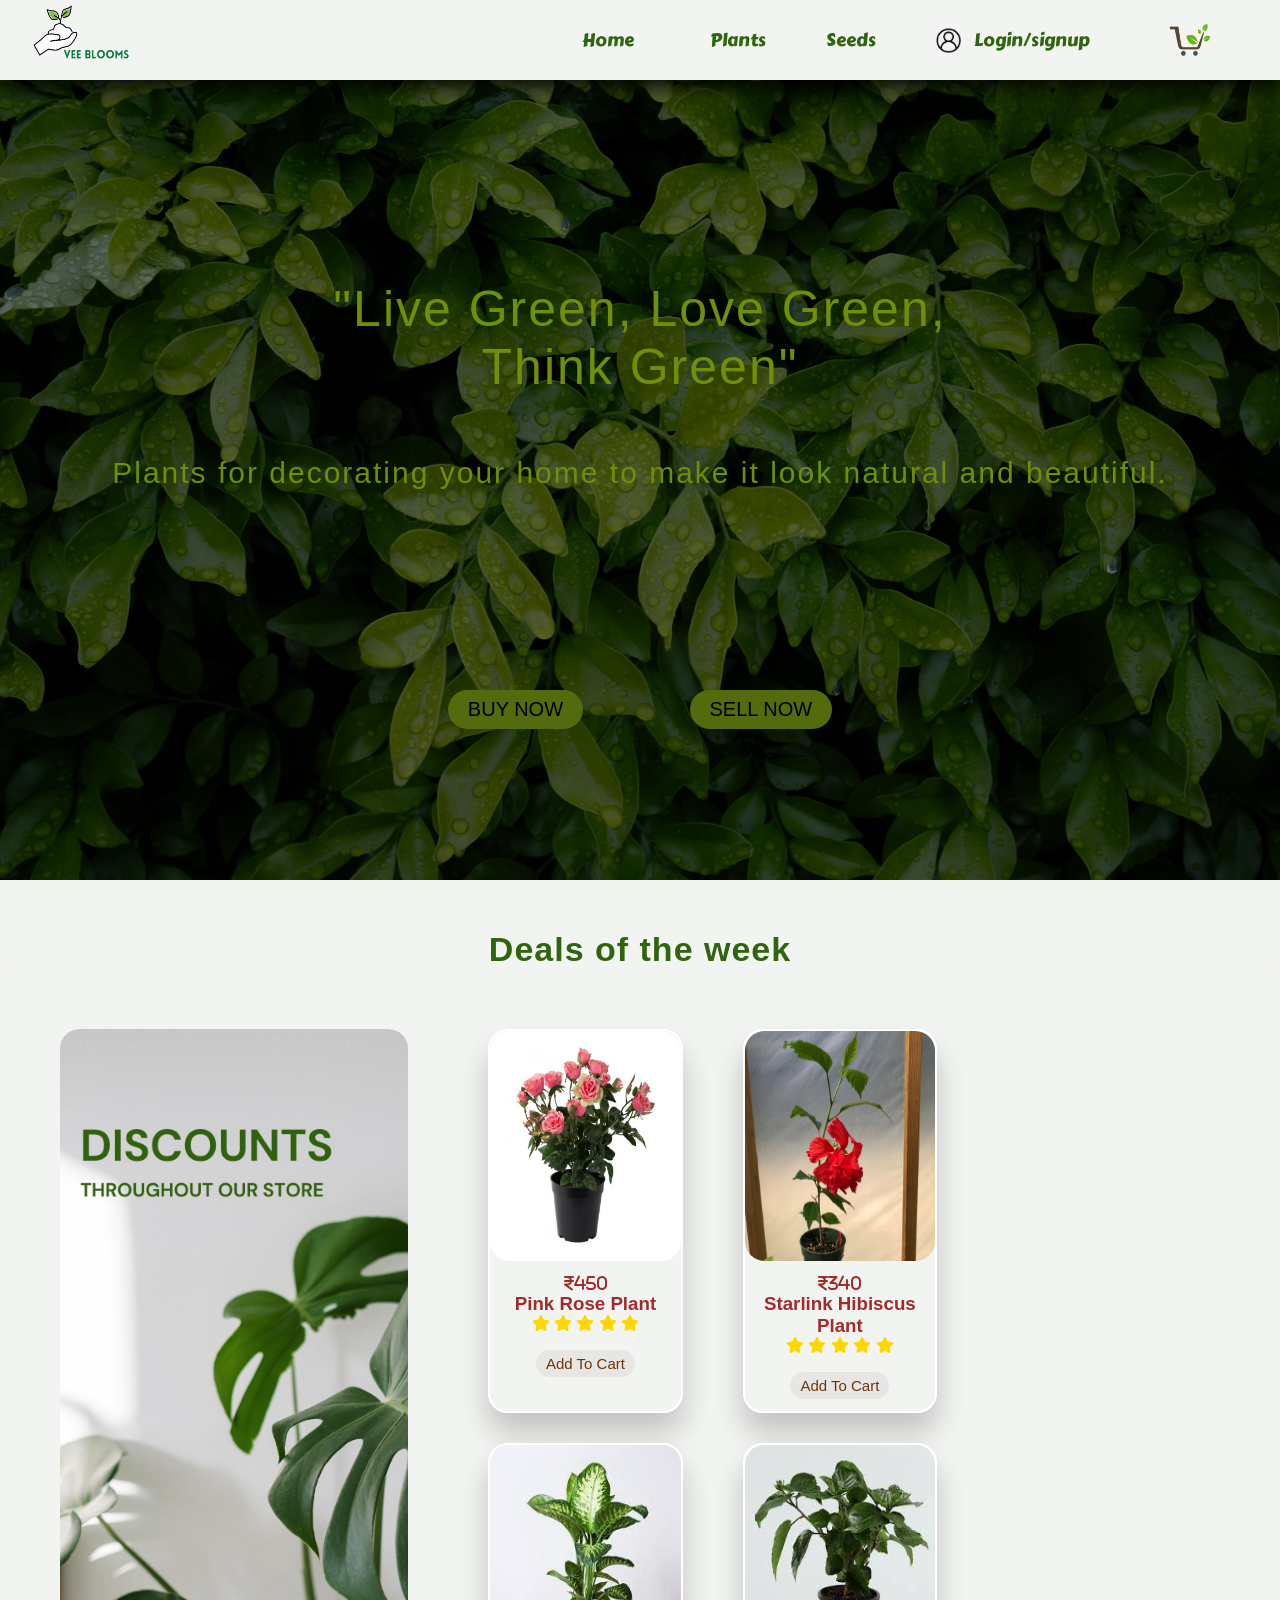
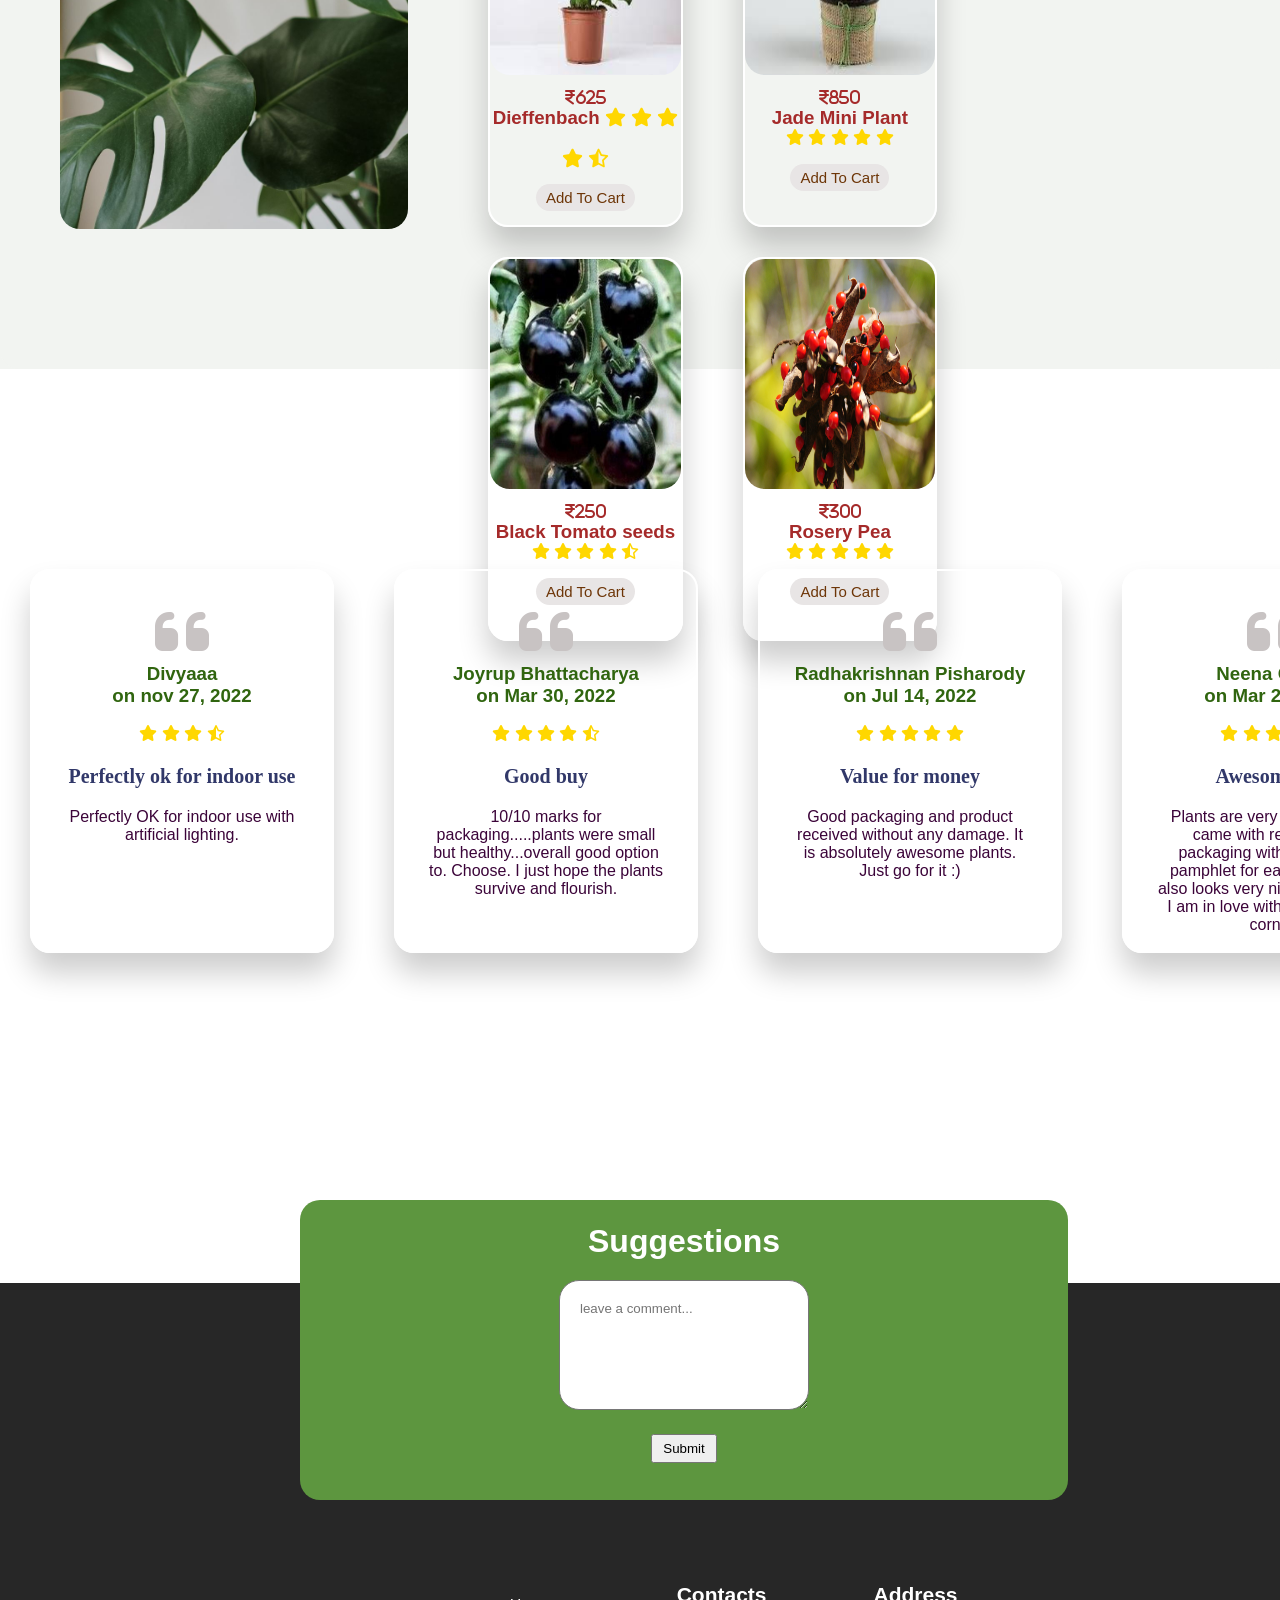
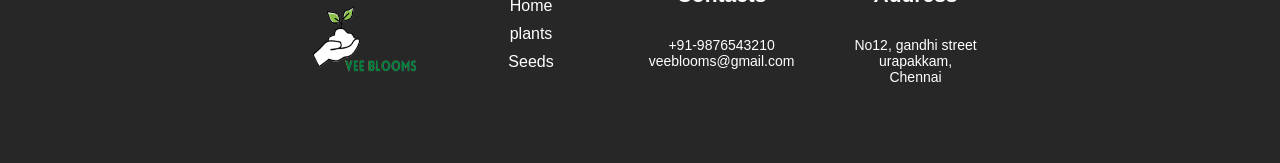
<file: index.html>
<!DOCTYPE html>
<html lang="en">

<head>
  <meta charset="UTF-8" />
  <meta http-equiv="X-UA-Compatible" content="IE=edge" />
  <meta name="viewport" content="width=device-width, initial-scale=1.0" />
  <title>docs</title>
  <link href="https://fonts.googleapis.com/css2?family=Carter+One&display=swap" rel="stylesheet" />
  <link rel="stylesheet" href="https://cdnjs.cloudflare.com/ajax/libs/font-awesome/6.2.1/css/all.min.css"
    integrity="sha512-MV7K8+y+gLIBoVD59lQIYicR65iaqukzvf/nwasF0nqhPay5w/9lJmVM2hMDcnK1OnMGCdVK+iQrJ7lzPJQd1w=="
    crossorigin="anonymous" referrerpolicy="no-referrer" />
  <link rel="stylesheet" href="assests/css/style.css" />
</head>

<body>
  <header>
    <div class="logo">
      <img src="./assests/images/Picsart_22-12-05_14-49-34-612.png" alt="LOGO" />
    </div>

    <div class="nav">
      <div class="dropdown">
        <a class="home" href="index.html">Home</a>
        <div class="dropdown-content">
          <a href="./pages/blog.html">Blog</a>
          <a href="#review">Review</a>
        </div>
      </div>
      <a href="./pages/plant.html">Plants</a>
      <a href="./pages/seeds.html">Seeds</a>
      <a href="./pages/login.html"><img id="log" src="./assests/images/Untitled_design-removebg-preview.png" alt=""
          LOGIN />Login/signup</a>
      <a href="./pages/cart.html"><img id="cart" src="./assests/images/cart logo.png" alt="cart" /></a>
    </div>
  </header>


  <!-- content1 starts -->

  <div class="content1">
    <p>
      "Live Green, Love Green,<br />
      Think Green"
    </p>
    <p>
      Plants for decorating your home to make it look natural and beautiful.
    </p>
    <a href="pages/cart.html"><button id="buynow">BUY NOW</button></a>
    <a href="pages/seller.html"><button id="buynow">SELL NOW</button></a>
  </div>
  <!-- content1 ends -->

  <div class="main2top">
    <h1>Deals of the week</h1>
    <div class="main2">
      <div class="left"></div>

      <div class="right">
        <div class="box1">
          <div class="imgtrend" alt="trend">
            <img src="./assests/images/pink_rose_plant.jpg" alt="rose" />
            <i id="rs" class="fa-solid fa-indian-rupee-sign">450</i>

            <h3 class="pinkrose">Pink Rose Plant</h3>
            <i  class="fa-sharp fa-solid fa-star"></i>
            <i  class="fa-sharp fa-solid fa-star"></i>
            <i  class="fa-sharp fa-solid fa-star"></i>
            <i  class="fa-sharp fa-solid fa-star"></i>
            <i  class="fa-sharp fa-solid fa-star"></i>
          </div>
          <a id="add" href="pages/plantcart.html">Add To Cart</a>
        </div>
        <div class="box1">
          <div class="imgtrend" alt="trend">
            <img src="./assests/images/hibiscuss.jpg" alt="hibiscus" />
            <i id="rs" class="fa-solid fa-indian-rupee-sign">340</i>
            <h3 class="Hib">Starlink Hibiscus Plant</h3>
            <i  class="fa-sharp fa-solid fa-star"></i>
            <i  class="fa-sharp fa-solid fa-star"></i>
            <i  class="fa-sharp fa-solid fa-star"></i>
            <i  class="fa-sharp fa-solid fa-star"></i>
            <i  class="fa-sharp fa-solid fa-star"></i>
          </div>
          <a id="add" href="add to cart">Add To Cart</a>
        </div>
        <div class="box1">
          <div class="imgtrend" alt="trend">
            <img src="./assests/images/dieff.jpg" alt="dieffenbranchia" />
            <i id="rs" class="fa-solid fa-indian-rupee-sign">625</i>
            <h3 class="dieff">Dieffenbach

            <i  class="fa-sharp fa-solid fa-star"></i>
            <i  class="fa-sharp fa-solid fa-star"></i>
            <i  class="fa-sharp fa-solid fa-star"></i>
            <i  class="fa-sharp fa-solid fa-star"></i>
            <i  class="fa-regular fa-star-half-stroke"></i>
          </div>
          <a id="add" href="add to cart">Add To Cart</a>
        </div>
        <div class="box1">
          <div class="imgtrend" alt="trend">
            <img src="./assests/images/jade plant.jpg" alt="jade" />
            <i id="rs" class="fa-solid fa-indian-rupee-sign" alt="rs">850</i>
            <h3 class="jade">Jade Mini Plant</h3>
            <i  class="fa-sharp fa-solid fa-star"></i>
            <i  class="fa-sharp fa-solid fa-star"></i>
            <i  class="fa-sharp fa-solid fa-star"></i>
            <i  class="fa-sharp fa-solid fa-star"></i>
            <i  class="fa-sharp fa-solid fa-star"></i>
          </div>
          <a id="add" href="add to cart">Add To Cart</a>
        </div>
        <div class="box1">
          <div class="imgtrend" alt="trend">
            <img src="./assests/images/blackcherry.jpg" alt="blackcherry" />
            <i id="rs" class="fa-solid fa-indian-rupee-sign">250</i>
            <h3 class="black">Black Tomato seeds</h3>
            <i  class="fa-sharp fa-solid fa-star"></i>
            <i  class="fa-sharp fa-solid fa-star"></i>
            <i  class="fa-sharp fa-solid fa-star"></i>
            <i  class="fa-sharp fa-solid fa-star"></i>
            <i  class="fa-regular fa-star-half-stroke"></i>
          </div>
          <a id="add" href="add to cart">Add To Cart</a>
        </div>
        <div class="box1">
          <div class="imgtrend" alt="trend">
            <img src="./assests/images//precatorious.jpg" alt="precatorious" />
            <i id="rs" class="fa-solid fa-indian-rupee-sign">300</i>
            <h3 class="pea">Rosery Pea</h3>
            <i  class="fa-sharp fa-solid fa-star"></i>
            <i  class="fa-sharp fa-solid fa-star"></i>
            <i  class="fa-sharp fa-solid fa-star"></i>
            <i  class="fa-sharp fa-solid fa-star"></i>
            <i  class="fa-sharp fa-solid fa-star"></i>
          </div>
          <a id="add" href="#">Add To Cart</a>
        </div>
      </div>
    </div>
  </div>

  <!-- review starts -->

  <div id="review">
    <div class="box1">
      <div class="imgtrend" alt="trend">
        <i id="fai" class="fa-solid fa-quote-left"></i>
        <h3 class="name">Divyaaa <br />on nov 27, 2022</h3>
        <br />
        <i  class="fa-sharp fa-solid fa-star"></i>
        <i  class="fa-sharp fa-solid fa-star"></i>
        <i  class="fa-sharp fa-solid fa-star"></i>
        <i  class="fa-regular fa-star-half-stroke"></i>
        <h5>Perfectly ok for indoor use</h5>

        <p>Perfectly OK for indoor use with artificial lighting.</p>
      </div>
    </div>

    <div class="box1">
      <div class="imgtrend" alt="trend">
        <i id="fai" class="fa-solid fa-quote-left"></i>
        <h3 class="name">Joyrup Bhattacharya <br />on Mar 30, 2022</h3>
        <br />
        <i  class="fa-sharp fa-solid fa-star"></i>
        <i  class="fa-sharp fa-solid fa-star"></i>
        <i  class="fa-sharp fa-solid fa-star"></i>
        <i  class="fa-sharp fa-solid fa-star"></i>
        <i  class="fa-regular fa-star-half-stroke"></i>
      </div>

      <h5>Good buy</h5>

      <p>
        10/10 marks for packaging.....plants were small but healthy...overall
        good option to. Choose. I just hope the plants survive and flourish.
      </p>
    </div>

    <div class="box1">
      <div class="imgtrend" alt="trend">
        <i id="fai" class="fa-solid fa-quote-left"></i>
        <h3 class="name">Radhakrishnan Pisharody <br />on Jul 14, 2022</h3>
        <br />
        <i  class="fa-sharp fa-solid fa-star"></i>
        <i  class="fa-sharp fa-solid fa-star"></i>
        <i  class="fa-sharp fa-solid fa-star"></i>
        <i  class="fa-sharp fa-solid fa-star"></i>
        <i  class="fa-sharp fa-solid fa-star"></i>
      </div>

      <h5>Value for money</h5>
      <p>
        Good packaging and product received without any damage. It is
        absolutely awesome plants. Just go for it :)
      </p>
    </div>

    <div class="box1">
      <div class="imgtrend" alt="trend">
        <i id="fai" class="fa-solid fa-quote-left"></i>
        <h3 class="name">
          Neena Gupta<br />
          on Mar 23, 2022
        </h3>
        <br />
        <i  class="fa-sharp fa-solid fa-star"></i>
        <i  class="fa-sharp fa-solid fa-star"></i>
        <i  class="fa-sharp fa-solid fa-star"></i>
        <i  class="fa-sharp fa-solid fa-star"></i>
        <i  class="fa-regular fa-star-half-stroke"></i>
      </div>

      <h5>Awesome buy</h5>

      <p>
        Plants are very healthy and it came with really sturdy packaging with
        instructions pamphlet for each plant. Pots also looks very nice and
        elegant. I am in love with my new plant corner.
      </p>
    </div>
  </div>


  <!-- footer starts -->


  <footer>
    <div class="foot1">
      <h1>Suggestions</h1>
      <textarea placeholder="leave a comment..."></textarea><br />
      <button>Submit</button>
    </div>
    <div class="foot2">
      <img id="footlogo" src="./assests/images/Picsart_22-12-05_14-49-34-612.png" alt="footerlogo" />
      <div class="footernav">
        <a href="./index.html">Home</a>
        <a href="./pages/plant.html">plants</a>
        <a href="./pages/seeds.html">Seeds</a>
      </div>
      <div class="contact">
        <h2>Contacts</h2>
        <p>+91-9876543210</p>
        <p>veeblooms@gmail.com</p>
      </div>
      <div class="address">
        <h2>Address</h2>
        <p>No12, gandhi street</p>
        <p>urapakkam,</p>
        <p>Chennai</p>
      </div>
    </div>
  </footer>
</body>

</html>
</file>
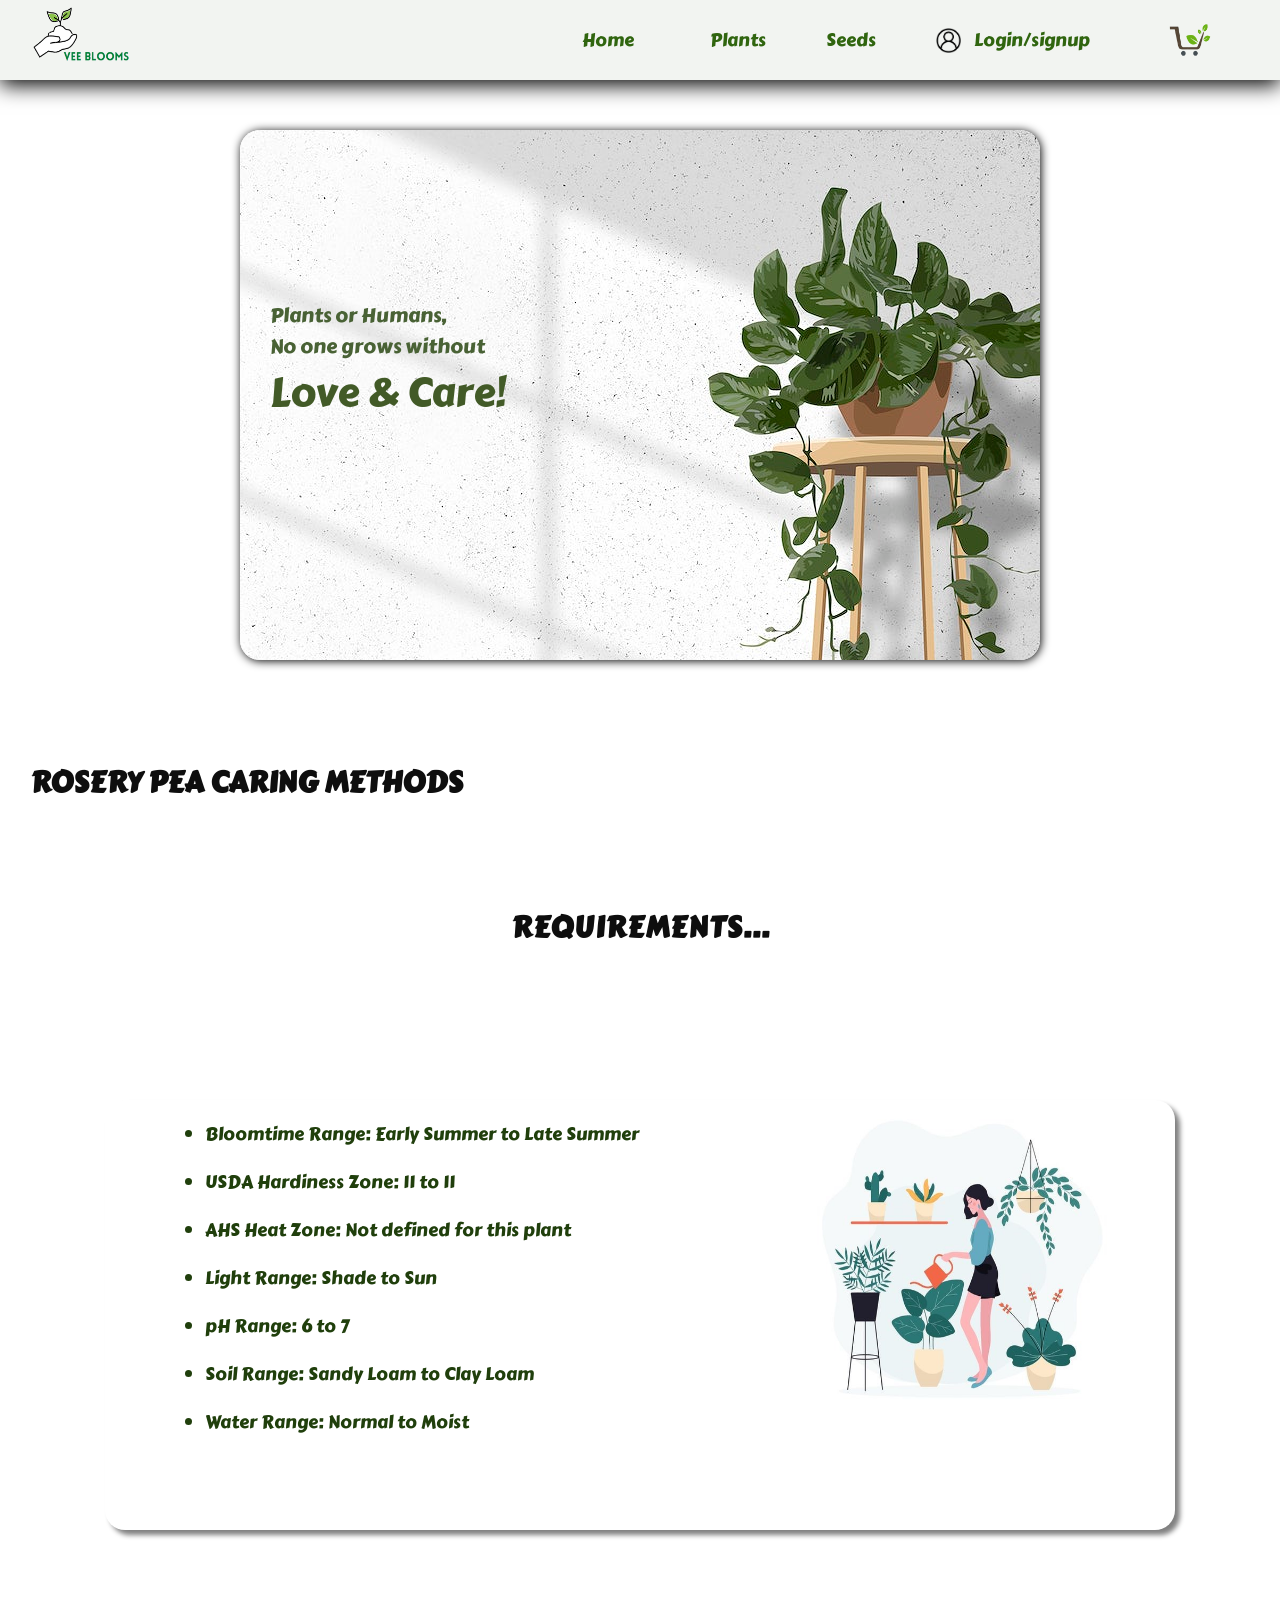
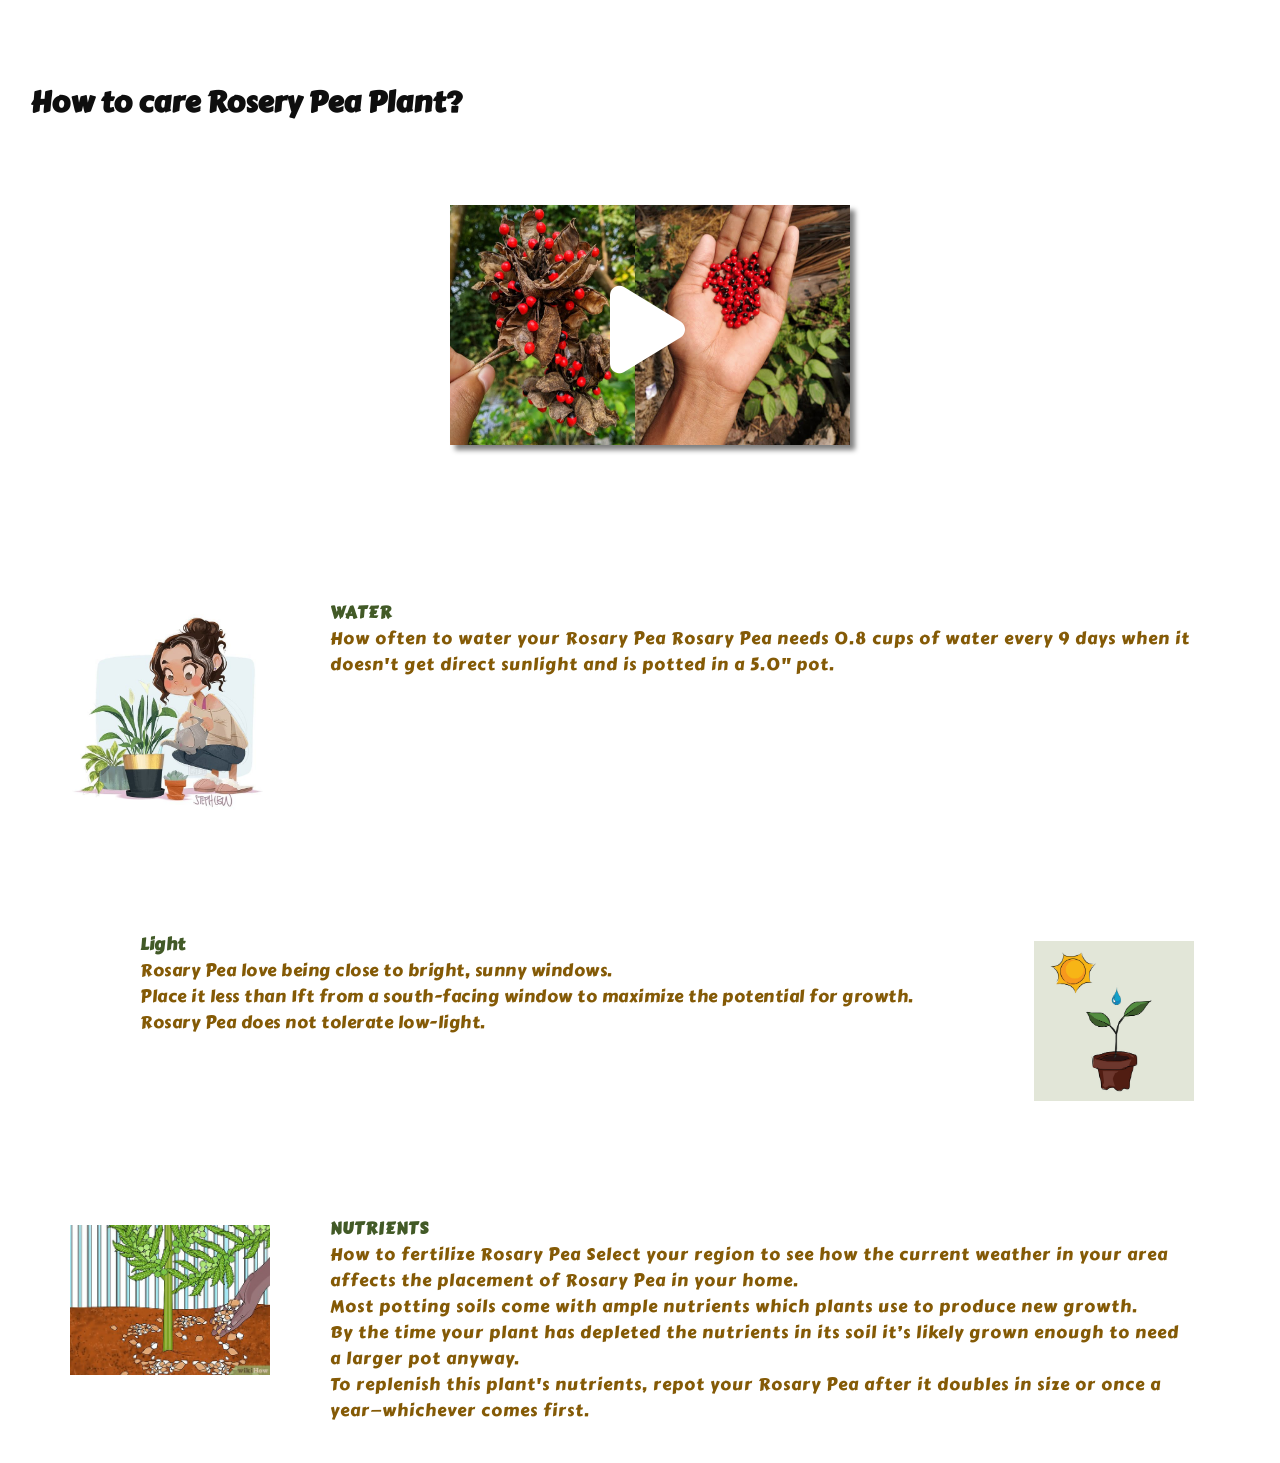
<file: pages/blog.html>
<!DOCTYPE html>
<html lang="en">

<head>
    <meta charset="UTF-8">
    <meta http-equiv="X-UA-Compatible" content="IE=edge">
    <meta name="viewport" content="width=device-width, initial-scale=1.0">
    <title>Document</title>
    <link href="https://fonts.googleapis.com/css2?family=Carter+One&display=swap" rel="stylesheet" />
    <link rel="stylesheet" href="https://cdnjs.cloudflare.com/ajax/libs/font-awesome/6.2.1/css/all.min.css"
        integrity="sha512-MV7K8+y+gLIBoVD59lQIYicR65iaqukzvf/nwasF0nqhPay5w/9lJmVM2hMDcnK1OnMGCdVK+iQrJ7lzPJQd1w=="
        crossorigin="anonymous" referrerpolicy="no-referrer" />
    <link rel="stylesheet" href="../assests/css/blog.css">
</head>

<body>
    <header>
        <div class="logo">
            <img src="../assests/images/Picsart_22-12-05_14-49-34-612.png" alt="LOGO">
        </div>

        <div class="nav">


            <div class="dropdown">
                <a class="home" href="../index.html">Home</a>
                <div class="dropdown-content">
                    <a href="./blog.html">Blog</a>
                   
                </div>
            </div>
            <a href="./plant.html">Plants</a>
            <a href="./seeds.html">Seeds</a>
            <a href="./login.html"><img id="log" src="../assests/images/Untitled_design-removebg-preview.png" alt=""
                    LOGIN>Login/signup</a>
            <a href="./cart.html"><img id="cart" src="../assests/images/cart logo.png" alt="cart"></a>

        </div>
    </header>

    <main>
       

            <div class="center">
                <p>Plants or Humans, <br>
                No one grows without <br>
                <span> Love & Care!</span></p>
            </div>

          
                <h3>ROSERY PEA CARING METHODS</h3>
        
            <h2>REQUIREMENTS...</h2>
  <div class="content">
            <div class="require">
           <ul>
                <li>Bloomtime Range: Early Summer to Late Summer </li>
                <li>USDA Hardiness Zone: 11 to 11</li>
                <li> AHS Heat Zone: Not defined for this plant</li>
                <li>Light Range: Shade to Sun</li>
                <li>pH Range: 6 to 7</li>
                <li>Soil Range: Sandy Loam to Clay Loam</li>
                <li> Water Range: Normal to Moist </li>
            </ul>
            </div>
            <div class="careimg">
            <img src="../assests/images/caringimg.jpg" alt="animation img">
        </div>
        
    </div>
        <div class="bottom">
            <h3>How to care Rosery Pea Plant?</h3>
            
<div class="bottomimages">
    <a href="https://youtu.be/P3WkUXV95Ns"><img src="../assests/images/rphand.jpg"><i class="fa-solid fa-play"></i></a>
    

</div>

<div class="first">


<div class="firstimage">
    
<img src="../assests/images/watering.jpg" alt="watering img">
</div>
<div class="firstpoint">
    <h4>WATER</h4>
How often to water your Rosary Pea
Rosary Pea needs 0.8 cups of water every 9 days when it doesn't get direct sunlight and is potted in a 5.0" pot.
</div>
</div>

<div class="second">


<div class="secpoint">
<h4>Light</h4>
Rosary Pea love being close to bright, sunny windows.<br>

Place it less than 1ft from a south-facing window to maximize the potential for growth.<br>

Rosary Pea does not tolerate low-light.<br>
</div>
<div class="secimage">

    <img src="../assests/images/sunlight.jpg" alt="sunlight img">
    
    </div>

</div>

<div class="third">
<div class="thirdimage">

<img src="../assests/images/nutrients.jpg" alt="nutrients img">

</div>
<div class="thirdpoint">
<h4>NUTRIENTS</h4>
How to fertilize Rosary Pea
Select your region to see how the current weather in your area affects the placement of Rosary Pea in your home.<br>

Most potting soils come with ample nutrients which plants use to produce new growth.<br>

By the time your plant has depleted the nutrients in its soil it’s likely grown enough to need a larger pot anyway.<br>

To replenish this plant's nutrients, repot your Rosary Pea after it doubles in size or once a year—whichever comes first.<br>
</div>
</div>
        </div>
    </main>

</body>

</html>
</file>
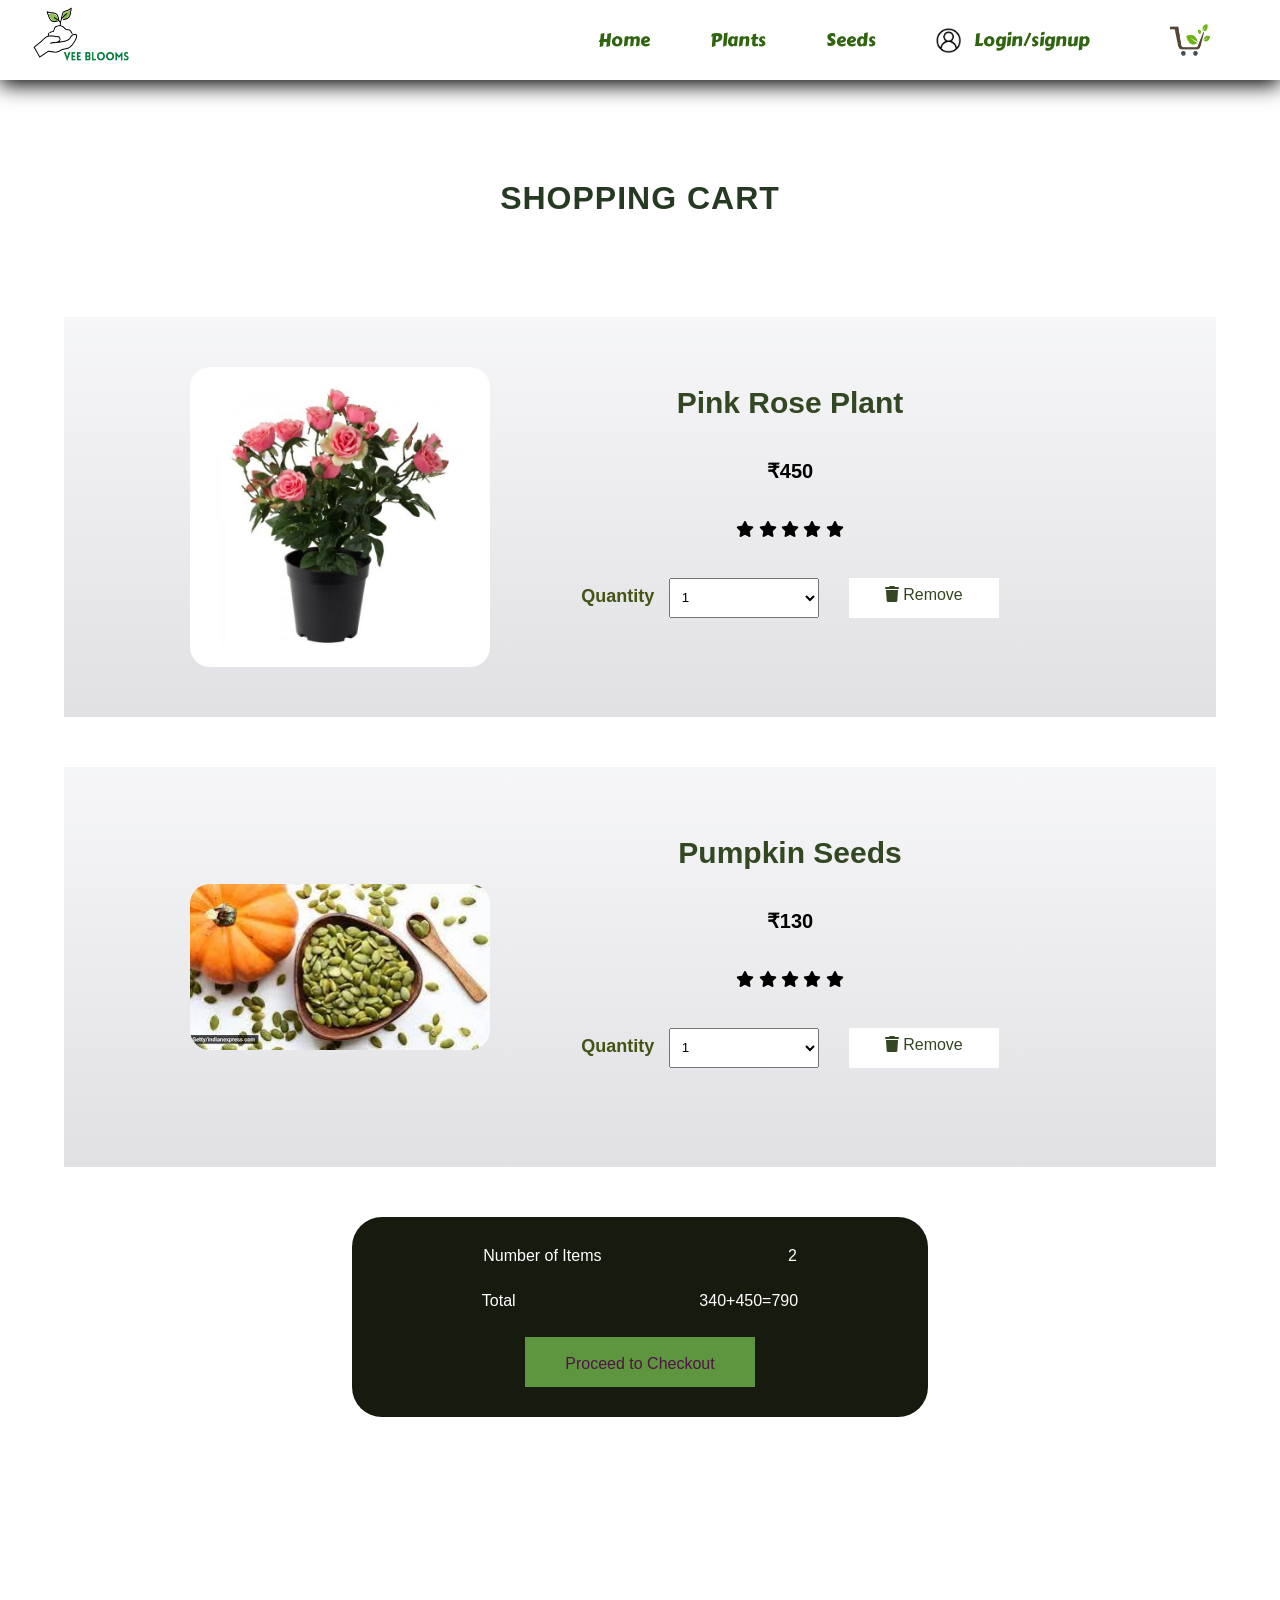
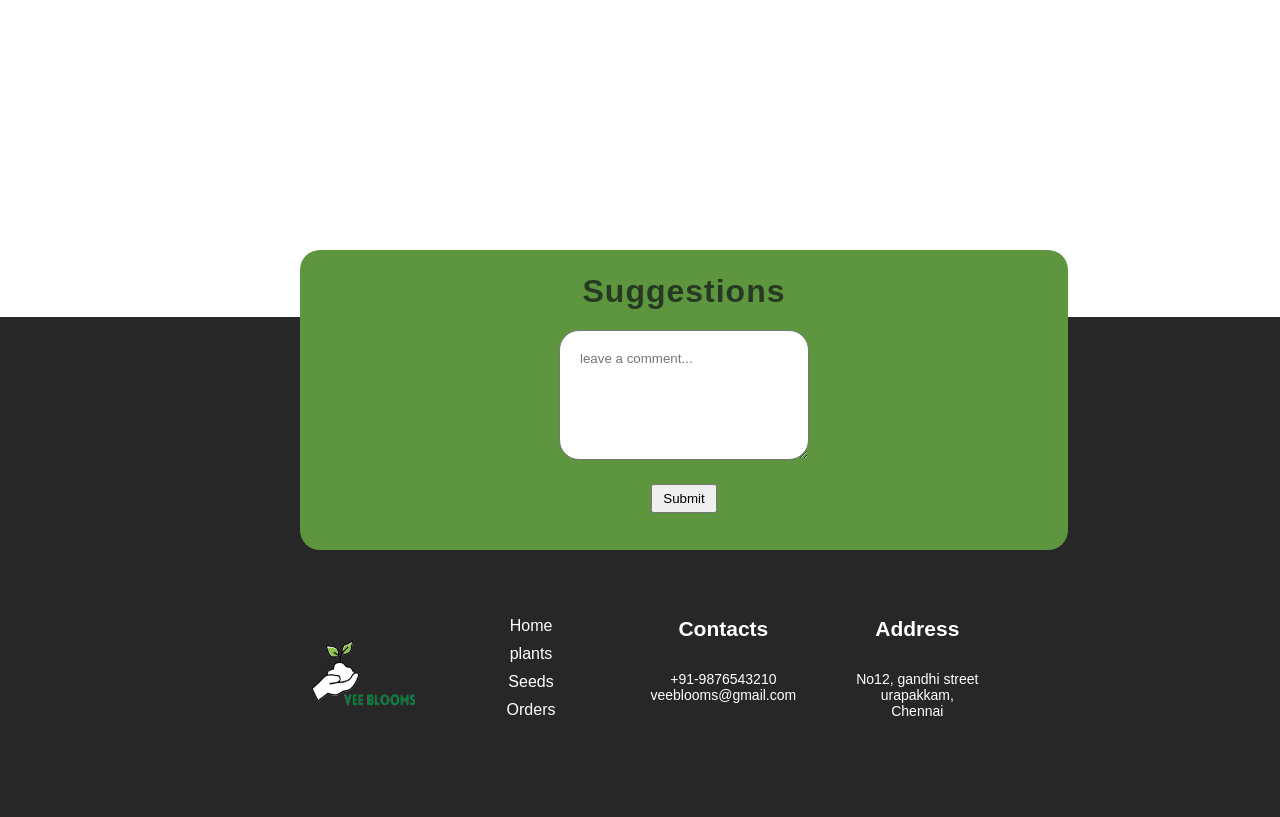
<file: pages/cart.html>
<!DOCTYPE html>
<html lang="en">
  <head>
    <meta charset="UTF-8" />
    <meta http-equiv="X-UA-Compatible" content="IE=edge" />
    <meta name="viewport" content="width=device-width, initial-scale=1.0" />
    <title>Document</title>
    <link
      href="https://fonts.googleapis.com/css2?family=Carter+One&display=swap"
      rel="stylesheet"
    />
    <link
      rel="stylesheet"
      href="https://cdnjs.cloudflare.com/ajax/libs/font-awesome/6.2.1/css/all.min.css"
      integrity="sha512-MV7K8+y+gLIBoVD59lQIYicR65iaqukzvf/nwasF0nqhPay5w/9lJmVM2hMDcnK1OnMGCdVK+iQrJ7lzPJQd1w=="
      crossorigin="anonymous"
      referrerpolicy="no-referrer"
    />
    <link rel="stylesheet" href="../assests/css/cart.css" />
  </head>
  <body>
    <header>
      <div class="logo">
        <img
          src="../assests/images/Picsart_22-12-05_14-49-34-612.png"
          alt="LOGO"
        />
      </div>

      <div class="nav">
        <a href="../index.html">Home</a>
        <a href="plant.html">Plants</a>
        <a href="seeds.html">Seeds</a>
        <a href="login.html"
          ><img
            id="log"
            src="../assests/images/Untitled_design-removebg-preview.png"
            alt=""
            LOGIN
          />Login/signup</a
        >
        <a href="#"
          ><img id="cart" src="../assests/images/cart logo.png" alt="cart"
        /></a>
      </div>
    </header>

    <h1>SHOPPING CART</h1>

    <div class="main">
      <div class="product">
        <img id="pink" src="../assests/images/pink_rose_plant.jpg" alt="pink" />

        <div class="product1">
          <h3>Pink Rose Plant</h3>
          <h4>₹450</h4>

          <div class="star">
            <i  class="fa-sharp fa-solid fa-star"></i>
            <i  class="fa-sharp fa-solid fa-star"></i>
            <i  class="fa-sharp fa-solid fa-star"></i>
            <i  class="fa-sharp fa-solid fa-star"></i>
            <i  class="fa-sharp fa-solid fa-star"></i>
          </div>
          <div class="bottom">
            <form action="/action_page.php">
              <label for="1" id="Quantity">Quantity</label>
              <select name="1" id="cart-item">
                <option value="one">1</option>
                <option value="two">2</option>
                <option value="three">3</option>
              </select>
            </form>

            <p class="product-remove">
              <i class="fa fa-trash" aria-hidden="true"></i>

              <span class="remove">Remove</span>
            </p>
          </div>
        </div>
      </div>
      <div class="product">
        <img
          id="hibiscus"
          src="../assests/images/pumpkin seeds.jpg"
          alt="hibiscus"
        />

        <div class="product1">
          <h3>Pumpkin Seeds</h3>
          <h4>₹130</h4>

          <div class="star">
            <i  class="fa-sharp fa-solid fa-star"></i>
            <i  class="fa-sharp fa-solid fa-star"></i>
            <i  class="fa-sharp fa-solid fa-star"></i>
            <i  class="fa-sharp fa-solid fa-star"></i>
            <i  class="fa-sharp fa-solid fa-star"></i>
          </div>
          <div class="bottom">
            <form action="/action_page.php">
              <label for="1" id="Quantity">Quantity</label>
              <select name="1" id="item">
                <option value="one">1</option>
                <option value="two">2</option>
                <option value="three">3</option>
              </select>
            </form>

            <p class="product-remove">
              <i class="fa fa-trash" aria-hidden="true"></i>

              <span class="remove">Remove</span>
            </p>
          </div>
        </div>
      </div>

      <div class="total">
        <p>
          <span>Number of Items</span>
          <span>2</span>
        </p>

        <p>
          <span>Total</span>
          <span>340+450=790</span>
        </p>

        <a href="payments/payment.html">Proceed to Checkout</a>
      </div>
    </div>

    <footer>
      <div class="foot1">
        <h1>Suggestions</h1>
        <textarea placeholder="leave a comment..."></textarea><br />
        <button>Submit</button>
      </div>
      <div class="foot2">
        <img
          id="footlogo"
          src="../assests/images/Picsart_22-12-05_14-49-34-612.png"
          alt="footerlogo"
        />
        <div class="footernav">
          <a href="./index.html">Home</a>
          <a href="./pages/plant.html">plants</a>
          <a href="./seeds.html">Seeds</a>
          <a href="#">Orders</a>
        </div>
        <div class="contact">
          <h2>Contacts</h2>
          <p>+91-9876543210</p>
          <p>veeblooms@gmail.com</p>
        </div>
        <div class="address">
          <h2>Address</h2>
          <p>No12, gandhi street</p>
          <p>urapakkam,</p>
          <p>Chennai</p>
        </div>
      </div>
    </footer>
  </body>
</html>
</file>
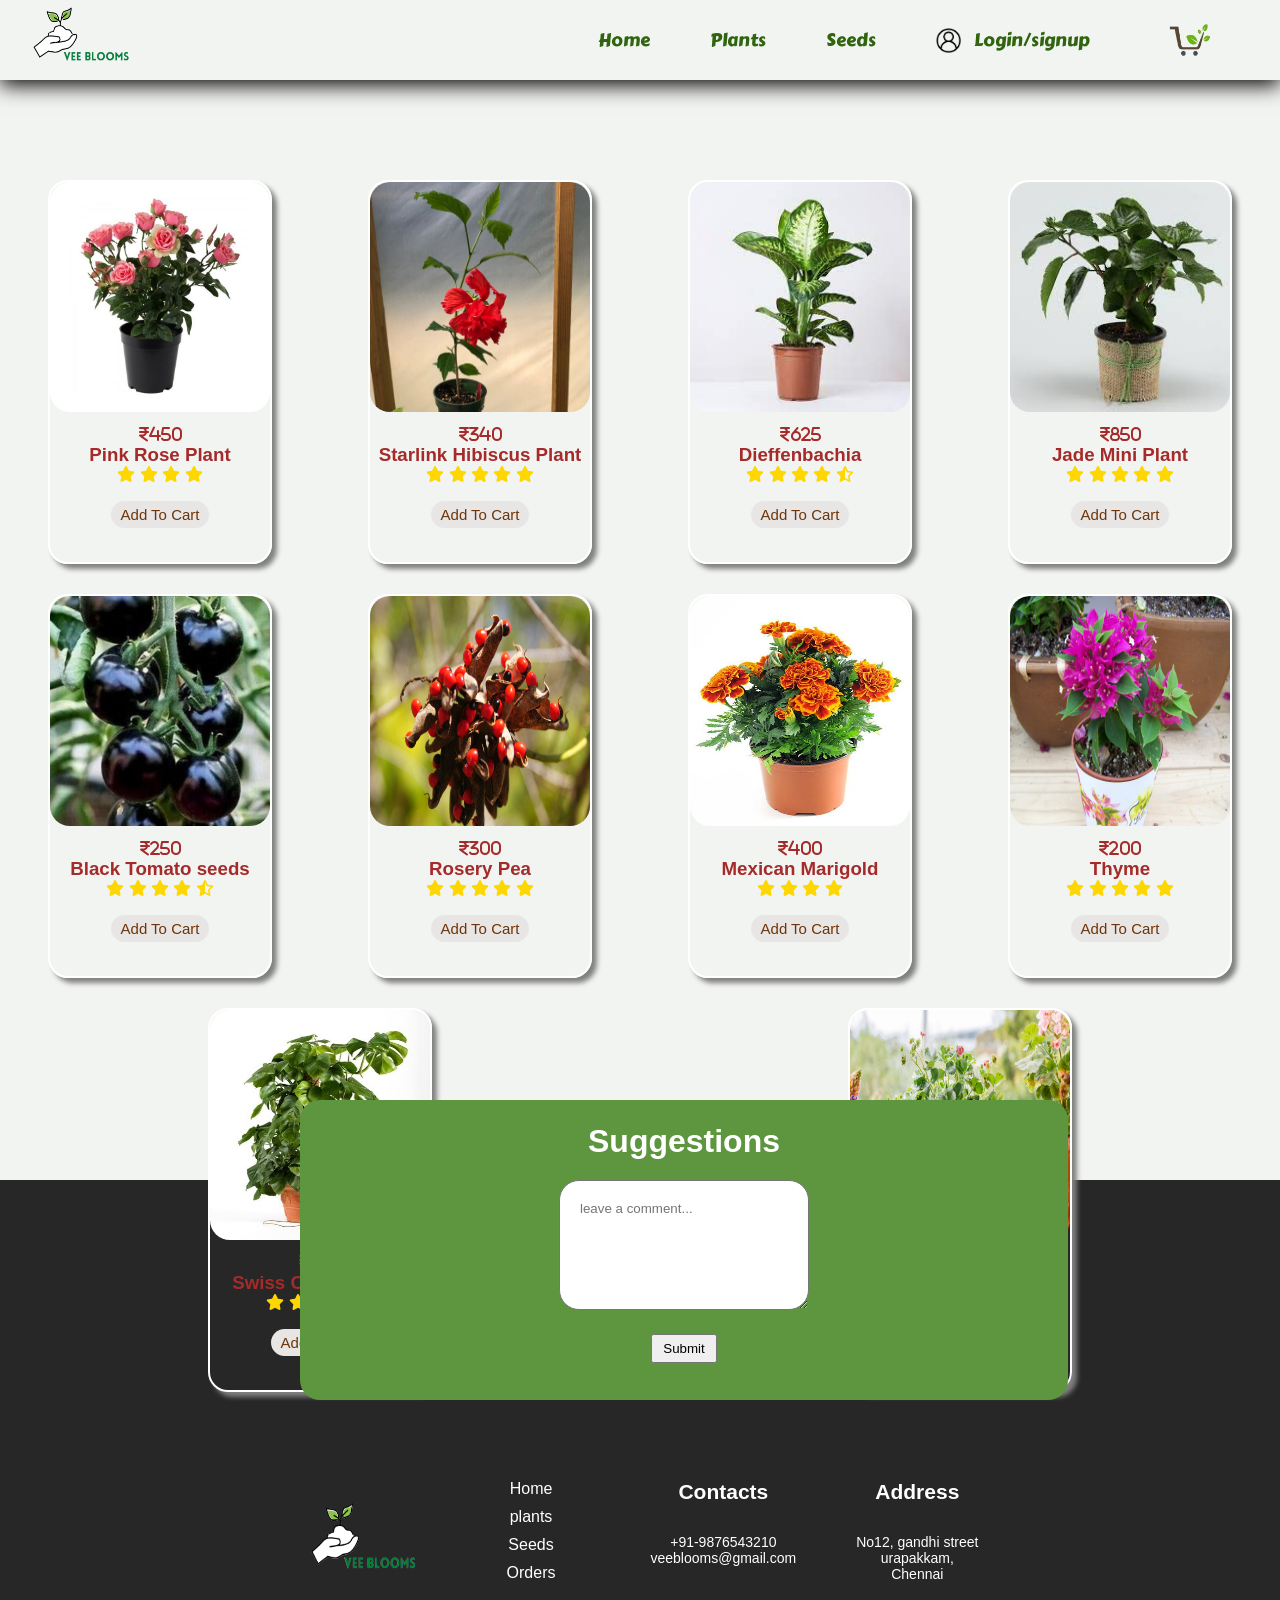
<file: pages/plant.html>
<!DOCTYPE html>
<html lang="en">

<head>
    <meta charset="UTF-8">
    <meta http-equiv="X-UA-Compatible" content="IE=edge">
    <meta name="viewport" content="width=device-width, initial-scale=1.0">
    <title>Document</title>
    <link rel="stylesheet" href="https://cdnjs.cloudflare.com/ajax/libs/font-awesome/6.2.1/css/all.min.css"
        integrity="sha512-MV7K8+y+gLIBoVD59lQIYicR65iaqukzvf/nwasF0nqhPay5w/9lJmVM2hMDcnK1OnMGCdVK+iQrJ7lzPJQd1w=="
        crossorigin="anonymous" referrerpolicy="no-referrer" />
    <link rel="stylesheet" href="../assests/css/plant_seeds.css">
    <link href="https://fonts.googleapis.com/css2?family=Carter+One&display=swap" rel="stylesheet" />
</head>

<body>


    <header>
        <div class="logo">
            <img src="../assests/images/Picsart_22-12-05_14-49-34-612.png" alt="LOGO">
        </div>

        <div class="nav">
            <a href="../index.html">Home</a>
            <a href="./plant.html">Plants</a>
            <a href="./seeds.html">Seeds</a>
            <a href="./login.html"><img id="log" src="../assests/images/Untitled_design-removebg-preview.png" alt=""
                    LOGIN>Login/signup</a>
            <a href="./cart.html"><img id="cart" src="../assests/images/cart logo.png" alt="cart"></a>
    </header>

    <div class="right">
        <div class="box1">
            <div class="imgtrend" alt="trend">
                <img src="../assests/images/pink_rose_plant.jpg" alt="rose">
                <i id="rs" class="fa-solid fa-indian-rupee-sign">450</i>

                <h3 class="pinkrose">Pink Rose Plant</h3>
                <a href="./cart.html"><i id="fa" class="fa-sharp fa-solid fa-star"></i></a>
                <i  class="fa-sharp fa-solid fa-star"></i>
                <i  class="fa-sharp fa-solid fa-star"></i>
                <i  class="fa-sharp fa-solid fa-star"></i>
            </div>
            <a id="add" href="plantcart.html">Add To Cart</a>


        </div>
        <div class="box1">
            <div class="imgtrend" alt="hibiscusimg">
                <img src="../assests/images/hibiscuss.jpg" alt="hibiscus">
                <i id="rs" class="fa-solid fa-indian-rupee-sign">340</i>
                <h3 class="Hib">Starlink Hibiscus Plant</h3>
                <i  class="fa-sharp fa-solid fa-star"></i>
                <i  class="fa-sharp fa-solid fa-star"></i>
                <i  class="fa-sharp fa-solid fa-star"></i>
                <i  class="fa-sharp fa-solid fa-star"></i>
                <i  class="fa-sharp fa-solid fa-star"></i>
            </div>
            <a id="add" href="./cart.html">Add To Cart</a>
           
        </div>
        <div class="box1">
            <div class="imgtrend" alt="dieffenbranchiaimg">
                <img src="../assests/images/dieff.jpg" alt="dieffenbranchia">
                <i id="rs" class="fa-solid fa-indian-rupee-sign">625</i>
                <h3 class="dieff">Dieffenbachia</h3>

                <i  class="fa-sharp fa-solid fa-star"></i>
                <i  class="fa-sharp fa-solid fa-star"></i>
                <i  class="fa-sharp fa-solid fa-star"></i>
                <i  class="fa-sharp fa-solid fa-star"></i>
                <i  class="fa-regular fa-star-half-stroke"></i>
            </div>
            <a id="add" href="./cart.html">Add To Cart</a>


        </div>
        <div class="box1">
            <div class="imgtrend" alt="trend">
                <img src="../assests/images/jade plant.jpg" alt="jadeimg">
                <i id="rs" class="fa-solid fa-indian-rupee-sign" alt="rs">850</i>
                <h3 class="jade">Jade Mini Plant</h3>
                <i  class="fa-sharp fa-solid fa-star"></i>
                <i  class="fa-sharp fa-solid fa-star"></i>
                <i  class="fa-sharp fa-solid fa-star"></i>
                <i  class="fa-sharp fa-solid fa-star"></i>
                <i  class="fa-sharp fa-solid fa-star"></i>
            </div>
            <a id="add" href="./cart.html">Add To Cart</a>

        </div>
        <div class="box1">
            <div class="imgtrend" alt="trend">
                <img src="../assests/images/blackcherry.jpg" alt="blackcherryimg">
                <i id="rs" class="fa-solid fa-indian-rupee-sign">250</i>
                <h3 class="black">Black Tomato seeds</h3>
                <i  class="fa-sharp fa-solid fa-star"></i>
                <i  class="fa-sharp fa-solid fa-star"></i>
                <i  class="fa-sharp fa-solid fa-star"></i>
                <i  class="fa-sharp fa-solid fa-star"></i>
                <i  class="fa-regular fa-star-half-stroke"></i>
            </div>
            <a id="add" href="./cart.html">Add To Cart</a>

        </div>
        <div class="box1">
            <div class="imgtrend" alt="trend">
                <img src="../assests/images//precatorious.jpg" alt="precatoriousimg">
                <i id="rs" class="fa-solid fa-indian-rupee-sign">300</i>
                <h3 class="pea">Rosery Pea</h3>
                <i class="fa-sharp fa-solid fa-star"></i>
                <i class="fa-sharp fa-solid fa-star"></i>
                <i class="fa-sharp fa-solid fa-star"></i>
                <i class="fa-sharp fa-solid fa-star"></i>
                <i class="fa-sharp fa-solid fa-star"></i>
            </div>
            <a id="add" href="./cart.html">Add To Cart</a>


        </div>
        <div class="box1">
            <div class="imgtrend" alt="trend">
                <img src="../assests/images/marigold.jpg" alt="Mexican marigold">
                <i id="rs" class="fa-solid fa-indian-rupee-sign">400</i>
                <h3 class="mexican marigold">Mexican Marigold</h3>
                <i  class="fa-sharp fa-solid fa-star"></i>
                <i  class="fa-sharp fa-solid fa-star"></i>
                <i nclass="fa-sharp fa-solid fa-star"></i>
                <i  class="fa-sharp fa-solid fa-star"></i>
                <i  class="fa-sharp fa-solid fa-star"></i>
            </div>
            <a id="add" href="./cart.html">Add To Cart</a>


        </div>

        <div class="box1">
            <div class="imgtrend" alt="trend">
                <img src="../assests/images/bougainvillea.jpeg" alt="Thymeimg">
                <i id="rs" class="fa-solid fa-indian-rupee-sign">200</i>
                <h3 class="thyme">Thyme</h3>
                <i class="fa-sharp fa-solid fa-star"></i>
                <i class="fa-sharp fa-solid fa-star"></i>
                <i class="fa-sharp fa-solid fa-star"></i>
                <i class="fa-sharp fa-solid fa-star"></i>
                <i class="fa-sharp fa-solid fa-star"></i>
            </div>
            <a id="add" href="./cart.html">Add To Cart</a>


        </div>


        <div class="box1">
            <div class="imgtrend" alt="trend">
                <img src="../assests/images/swiss cheese plant.jpg" alt="Swiss cheese plant img">
                <i id="rs" class="fa-solid fa-indian-rupee-sign">345</i>
                <h3 class="swiss cheese plant">Swiss Cheese Plant</h3>
                <i class="fa-sharp fa-solid fa-star"></i>
                <i class="fa-sharp fa-solid fa-star"></i>
                <i class="fa-sharp fa-solid fa-star"></i>
                <i class="fa-sharp fa-solid fa-star"></i>
                <i class="fa-sharp fa-solid fa-star"></i>
            </div>
            <a id="add" href="./cart.html">Add To Cart</a>


        </div>


        <div class="box1">
            <div class="imgtrend" alt="trend">
                <img src="../assests/images/strawberry.jpg" alt="strawberryimg">
                <i id="rs" class="fa-solid fa-indian-rupee-sign">550</i>
                <h3 class="strawberry">Strawberry</h3>
                <i class="fa-sharp fa-solid fa-star"></i>
                <i class="fa-sharp fa-solid fa-star"></i>
                <i class="fa-sharp fa-solid fa-star"></i>
                <i class="fa-sharp fa-solid fa-star"></i>
                <i class="fa-sharp fa-solid fa-star"></i>
            </div>
            <a id="add" href="./cart.html">Add To Cart</a>


        </div>



    </div>
    </div>
    </div>
    <footer>
        <div class="foot1">
            <h1>Suggestions</h1>
            <textarea placeholder="leave a comment..."></textarea><br>
            <button>Submit</button>
        </div>
        <div class="foot2">
            <img id="footlogo" src="../assests/images/Picsart_22-12-05_14-49-34-612.png" alt="footerlogoimg">
            <div class="footernav">
                <a href="#">Home</a>
                <a href="#">plants</a>
                <a href="#">Seeds</a>
                <a href="#">Orders</a>
            </div>
            <div class="contact">
                <h2>Contacts</h2>
                <p>+91-9876543210</p>
                <p>veeblooms@gmail.com</p>
            </div>
            <div class="address">
                <h2>Address</h2>
                <p>No12, gandhi street</p>
                <p>urapakkam,</p>
                <p>Chennai</p>
            </div>
        </div>
    </footer>




</body>

</html>
</file>
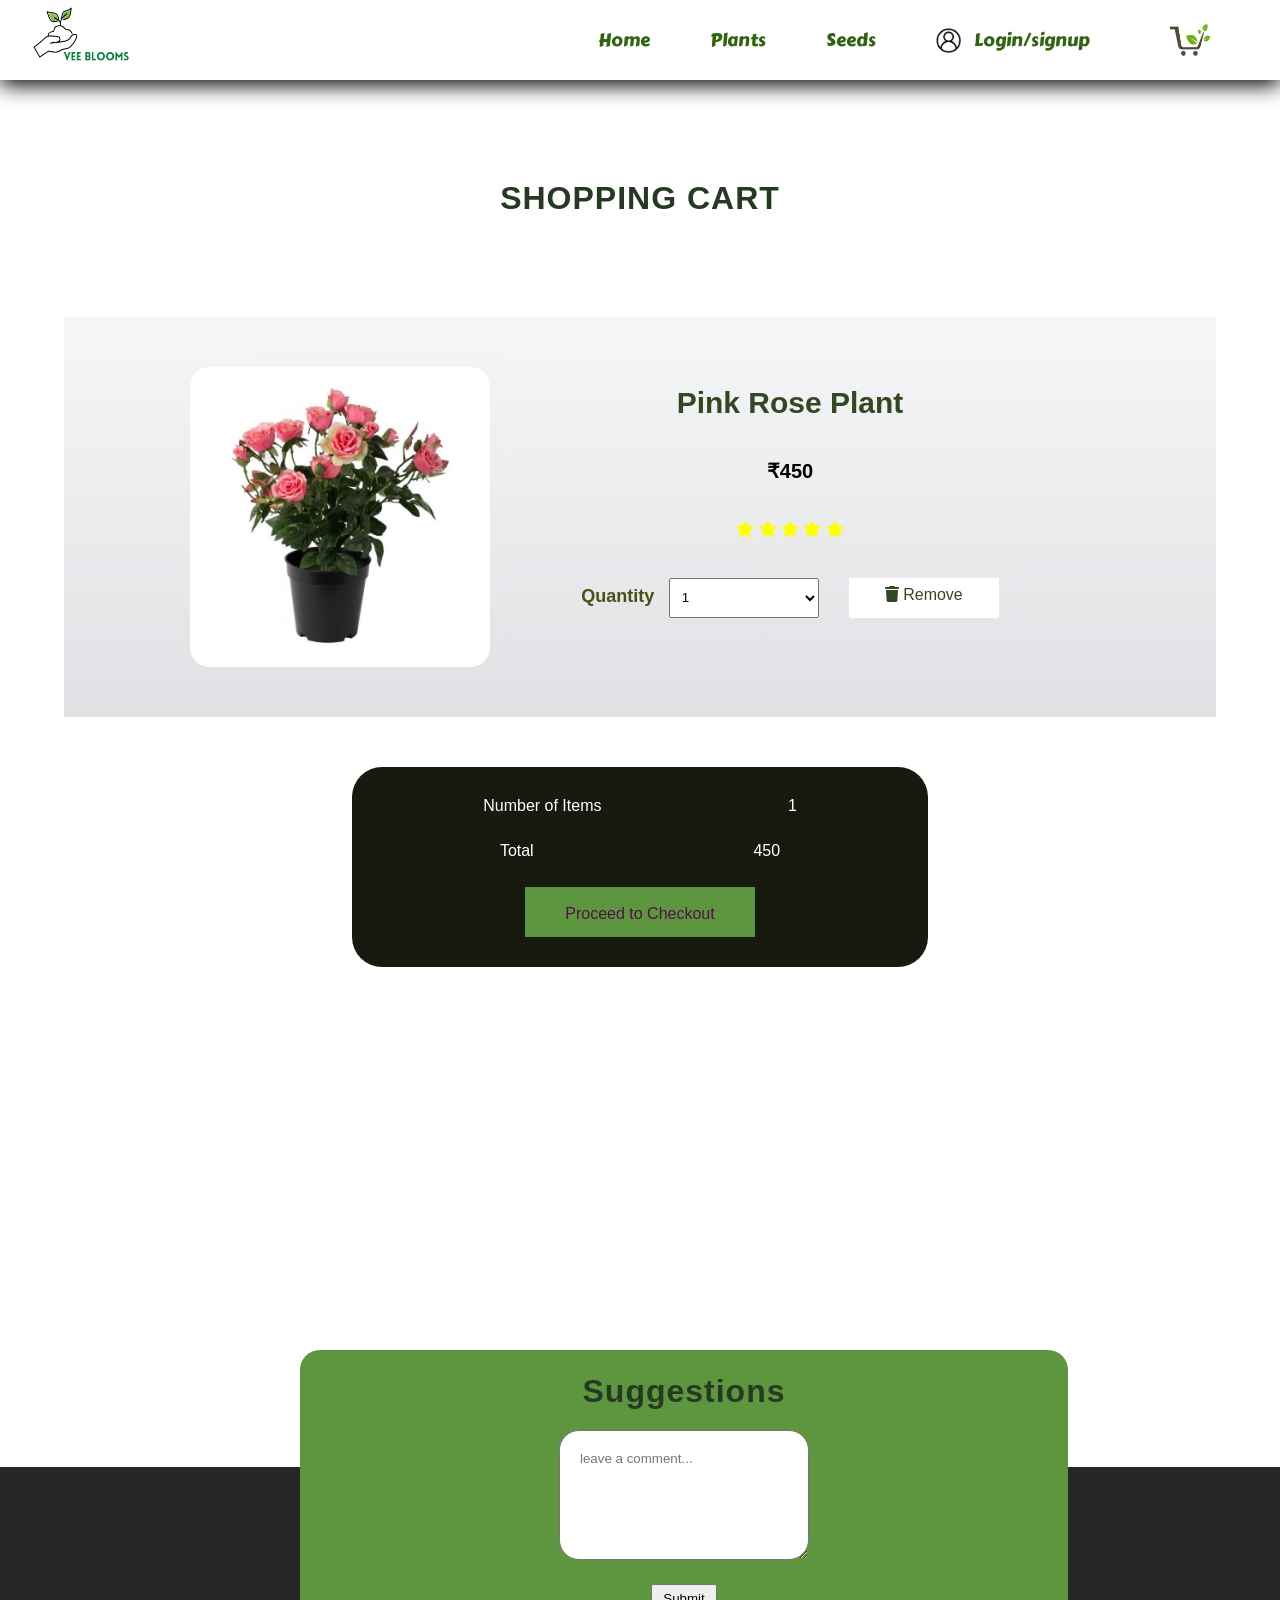
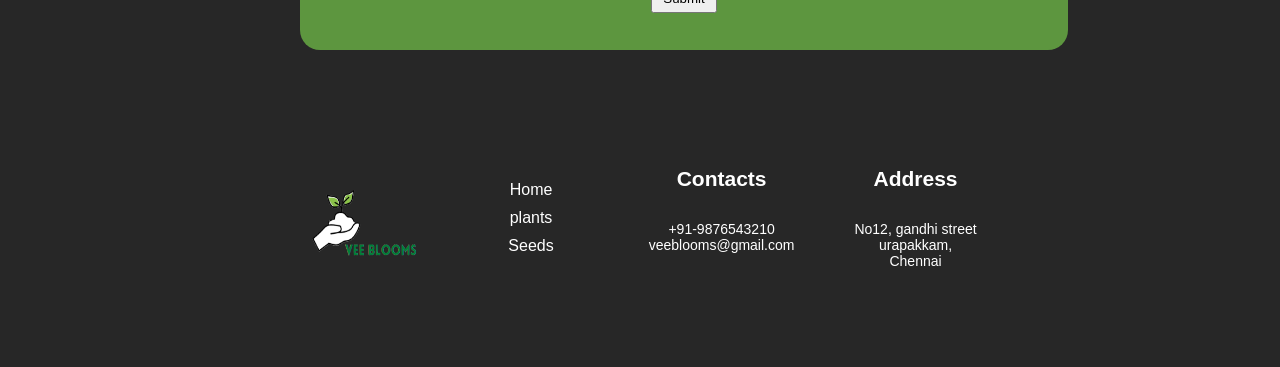
<file: pages/plantcart.html>
<!DOCTYPE html>
<html lang="en">

<head>
    <meta charset="UTF-8">
    <meta http-equiv="X-UA-Compatible" content="IE=edge">
    <meta name="viewport" content="width=device-width, initial-scale=1.0">
    <title>Document</title>
    <link href="https://fonts.googleapis.com/css2?family=Carter+One&display=swap" rel="stylesheet" />
    <link rel="stylesheet" href="https://cdnjs.cloudflare.com/ajax/libs/font-awesome/6.2.1/css/all.min.css"
        integrity="sha512-MV7K8+y+gLIBoVD59lQIYicR65iaqukzvf/nwasF0nqhPay5w/9lJmVM2hMDcnK1OnMGCdVK+iQrJ7lzPJQd1w=="
        crossorigin="anonymous" referrerpolicy="no-referrer" />
    <link rel="stylesheet" href="../assests/css/productcart.css">
</head>

<body>
    <header>
        <div class="logo">
            <img src="../assests/images/Picsart_22-12-05_14-49-34-612.png" alt="LOGO">
        </div>

        <div class="nav">
            <a href="../index.html">Home</a>
            <a href="plant.html">Plants</a>
            <a href="seeds.html">Seeds</a>
            <a href="login.html"><img id="log" src="../assests/images/Untitled_design-removebg-preview.png" alt=""
                    LOGIN>Login/signup</a>
            <a href="cart.html"><img id="cart" src="../assests/images/cart logo.png" alt="cart"></a>
        </div>
    </header>


    <h1>SHOPPING CART </h1>



    <div class="main">

        <div class="product">

            <img id="pink" src="../assests/images/pink_rose_plant.jpg" alt="pink">

            <div class="product1">
                <h3>Pink Rose Plant</h3>
                <h4>₹450</h4>


                <div class="star">
                    <i  class="fa-sharp fa-solid fa-star"></i>
                    <i  class="fa-sharp fa-solid fa-star"></i>
                    <i  class="fa-sharp fa-solid fa-star"></i>
                    <i  class="fa-sharp fa-solid fa-star"></i>
                    <i  class="fa-sharp fa-solid fa-star"></i>
                </div>
                <div class="bottom">

                    <form action="/action_page.php">
                        <label for="1" id="Quantity">Quantity</label>
                        <select name="1" id="cart-item">
                            <option value="one">1</option>
                            <option value="two">2</option>
                            <option value="three">3</option>

                        </select>


                    </form>



                    <p class="product-remove">
                        <i class="fa fa-trash" aria-hidden="true"></i>

                        <span class="remove">Remove</span>

                    </p>
                </div>


            </div>
        </div>

        <div class="total">


            <p>
                <span>Number of Items</span>
                <span>1</span>
            </p>

            <p>
                <span>Total</span>
                <span>450</span>

            </p>

            <a href="payments/payment.html">Proceed to Checkout</a>
        </div>
    </div>

    <footer>
        <div class="foot1">
            <h1>Suggestions</h1>
            <textarea placeholder="leave a comment..."></textarea><br>
            <button>Submit</button>
        </div>
        <div class="foot2">
            <img id="footlogo" src="../assests/images/Picsart_22-12-05_14-49-34-612.png" alt="footerlogo">
            <div class="footernav">
                <a href="../index.html">Home</a>
                <a href="./plant.html">plants</a>
                <a href="./seeds.html">Seeds</a>

            </div>
            <div class="contact">
                <h2>Contacts</h2>
                <p>+91-9876543210</p>
                <p>veeblooms@gmail.com</p>
            </div>
            <div class="address">
                <h2>Address</h2>
                <p>No12, gandhi street</p>
                <p>urapakkam,</p>
                <p>Chennai</p>
            </div>
        </div>
    </footer>




</body>

</html>
</file>
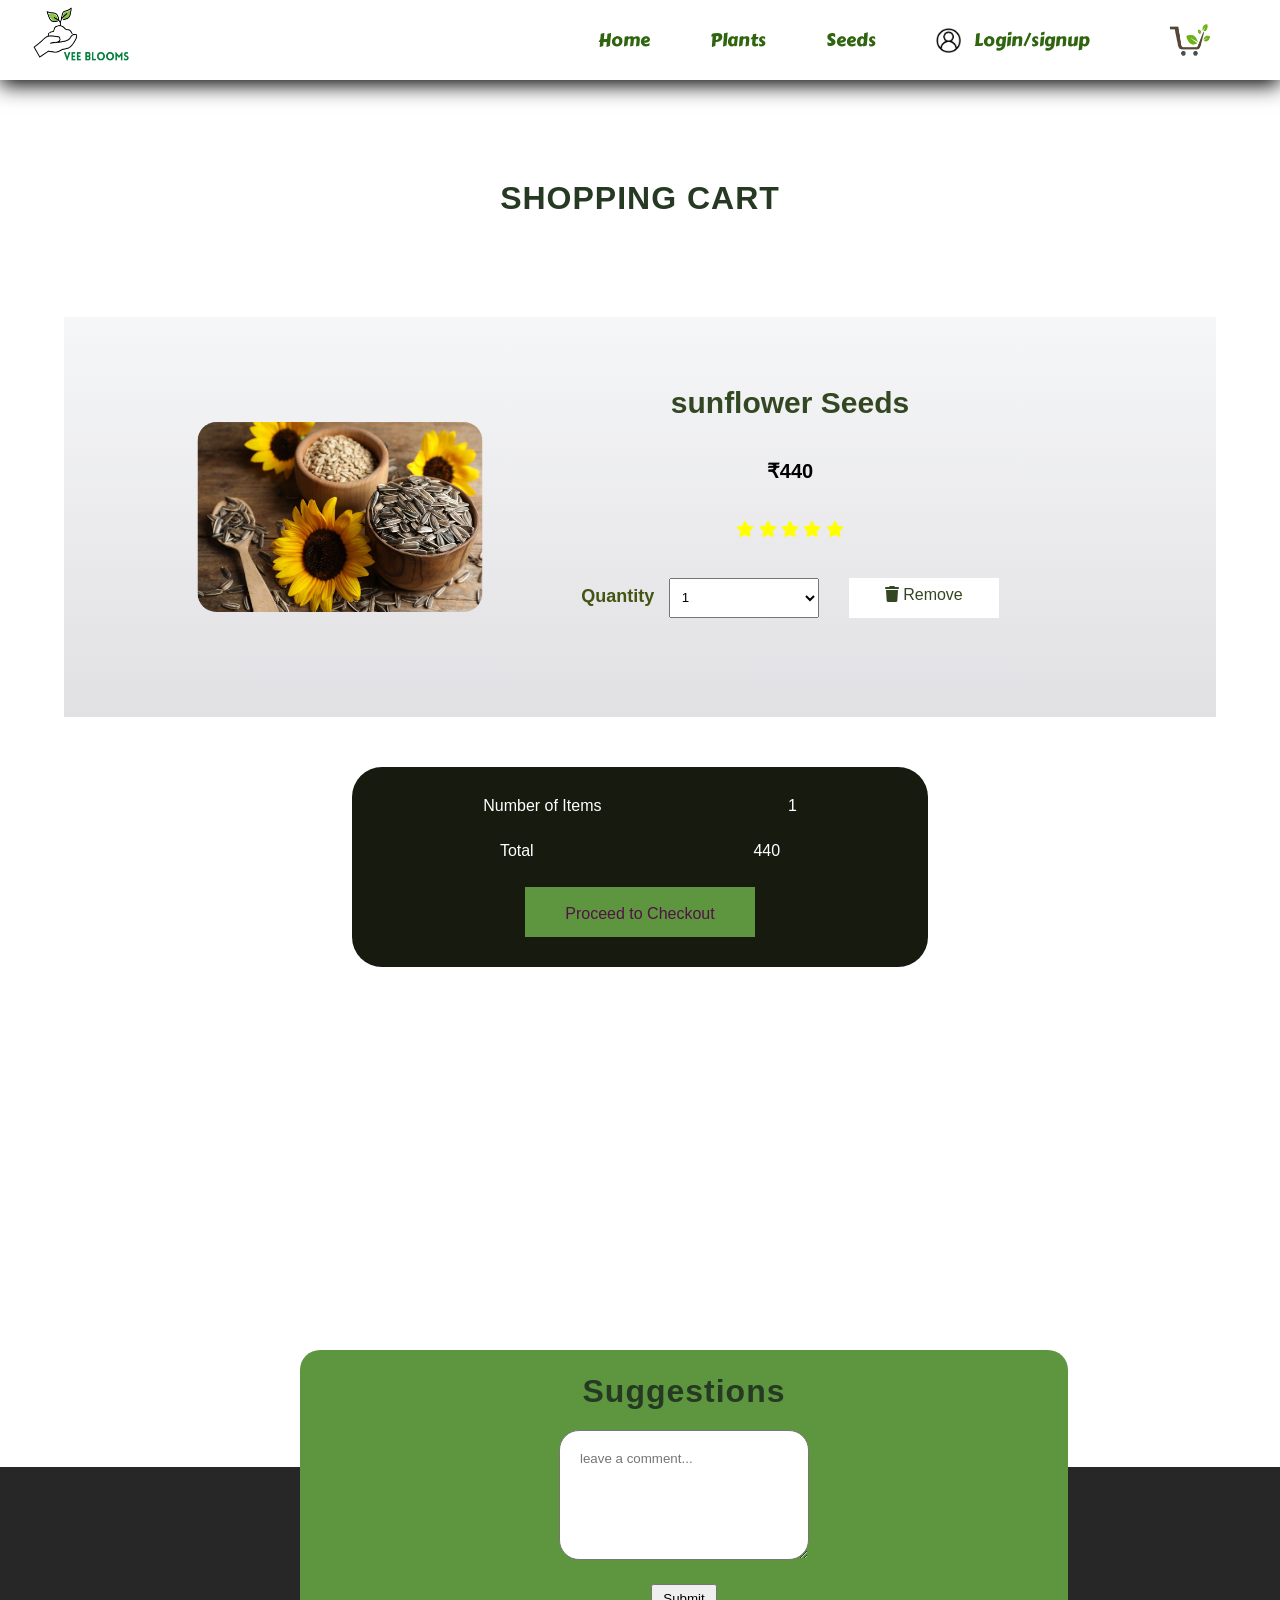
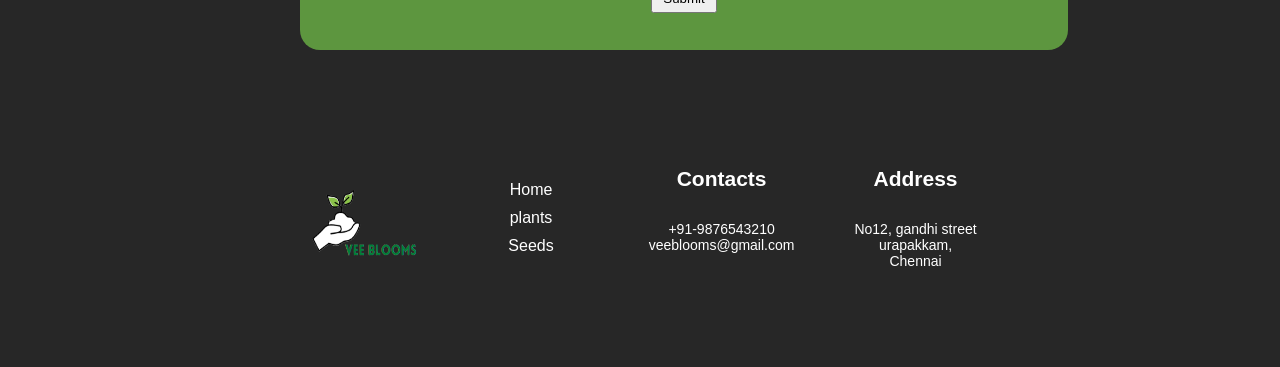
<file: pages/seedcart.html>
<!DOCTYPE html>
<html lang="en">

<head>
    <meta charset="UTF-8">
    <meta http-equiv="X-UA-Compatible" content="IE=edge">
    <meta name="viewport" content="width=device-width, initial-scale=1.0">
    <title>Document</title>
    <link href="https://fonts.googleapis.com/css2?family=Carter+One&display=swap" rel="stylesheet" />
    <link rel="stylesheet" href="https://cdnjs.cloudflare.com/ajax/libs/font-awesome/6.2.1/css/all.min.css"
        integrity="sha512-MV7K8+y+gLIBoVD59lQIYicR65iaqukzvf/nwasF0nqhPay5w/9lJmVM2hMDcnK1OnMGCdVK+iQrJ7lzPJQd1w=="
        crossorigin="anonymous" referrerpolicy="no-referrer" />
    <link rel="stylesheet" href="../assests/css/productcart.css">
</head>

<body>
    <header>
        <div class="logo">
            <img src="../assests/images/Picsart_22-12-05_14-49-34-612.png" alt="LOGO">
        </div>

        <div class="nav">
            <a href="../index.html">Home</a>
            <a href="plant.html">Plants</a>
            <a href="seeds.html">Seeds</a>
            <a href="login.html"><img id="log" src="../assests/images/Untitled_design-removebg-preview.png" alt=""
                    LOGIN>Login/signup</a>
            <a href="cart.html"><img id="cart" src="../assests/images/cart logo.png" alt="cart"></a>
        </div>
    </header>


    <h1>SHOPPING CART </h1>



    <div class="main">

        <div class="product">

            <img id="sunflower" src="../assests/images/sunflower seeds.jpg" alt="sunflower">

            <div class="product1">
                <h3>sunflower Seeds</h3>
                <h4>₹440</h4>


                <div class="star">
                    <i  class="fa-sharp fa-solid fa-star"></i>
                    <i  class="fa-sharp fa-solid fa-star"></i>
                    <i  class="fa-sharp fa-solid fa-star"></i>
                    <i  class="fa-sharp fa-solid fa-star"></i>
                    <i  class="fa-sharp fa-solid fa-star"></i>
                </div>
                <div class="bottom">

                    <form action="/action_page.php">
                        <label for="1" id="Quantity">Quantity</label>
                        <select name="1" id="cart-item">
                            <option value="one">1</option>
                            <option value="two">2</option>
                            <option value="three">3</option>

                        </select>


                    </form>



                    <p class="product-remove">
                        <i class="fa fa-trash" aria-hidden="true"></i>

                        <span class="remove">Remove</span>

                    </p>
                </div>


            </div>
        </div>

        <div class="total">


            <p>
                <span>Number of Items</span>
                <span>1</span>
            </p>

            <p>
                <span>Total</span>
                <span>440</span>

            </p>

            <a href="../index.html">Proceed to Checkout</a>
        </div>
    </div>

    <footer>
        <div class="foot1">
            <h1>Suggestions</h1>
            <textarea placeholder="leave a comment..."></textarea><br>
            <button>Submit</button>
        </div>
        <div class="foot2">
            <img id="footlogo" src="../assests/images/Picsart_22-12-05_14-49-34-612.png" alt="footerlogo">
            <div class="footernav">
                <a href="../index.html">Home</a>
                <a href="./plant.html">plants</a>
                <a href="./seeds.html">Seeds</a>

            </div>
            <div class="contact">
                <h2>Contacts</h2>
                <p>+91-9876543210</p>
                <p>veeblooms@gmail.com</p>
            </div>
            <div class="address">
                <h2>Address</h2>
                <p>No12, gandhi street</p>
                <p>urapakkam,</p>
                <p>Chennai</p>
            </div>
        </div>
    </footer>




</body>

</html>
</file>
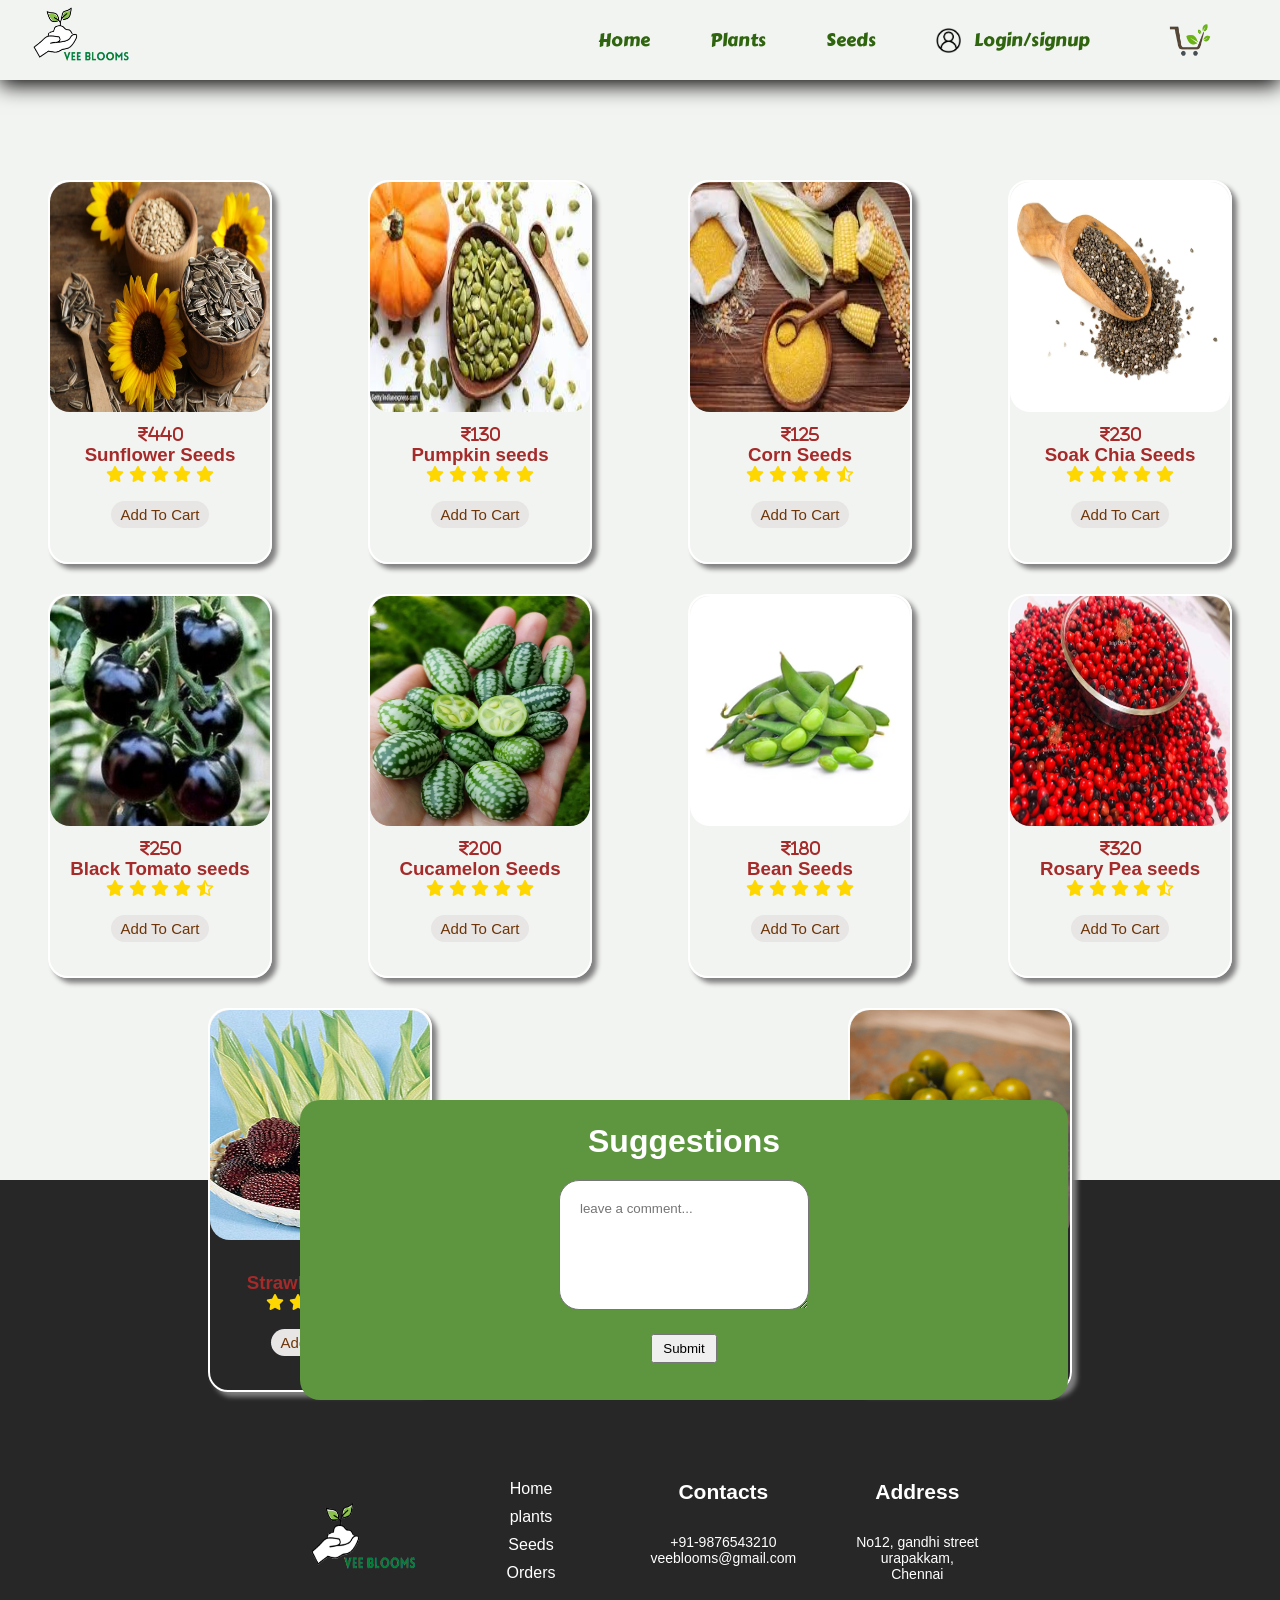
<file: pages/seeds.html>
<!DOCTYPE html>
<html lang="en">

<head>
    <meta charset="UTF-8">
    <meta http-equiv="X-UA-Compatible" content="IE=edge">
    <meta name="viewport" content="width=device-width, initial-scale=1.0">
    <title>Document</title>
    <link href="https://fonts.googleapis.com/css2?family=Carter+One&display=swap" rel="stylesheet" />
    <link rel="stylesheet" href="https://cdnjs.cloudflare.com/ajax/libs/font-awesome/6.2.1/css/all.min.css"
        integrity="sha512-MV7K8+y+gLIBoVD59lQIYicR65iaqukzvf/nwasF0nqhPay5w/9lJmVM2hMDcnK1OnMGCdVK+iQrJ7lzPJQd1w=="
        crossorigin="anonymous" referrerpolicy="no-referrer" />
    <link rel="stylesheet" href="../assests/css/plant_seeds.css">
</head>

<body>


    <header>
        <div class="logo">
            <img src="../assests/images/Picsart_22-12-05_14-49-34-612.png" alt="LOGO">
        </div>

        <div class="nav">
            <a href="../index.html">Home</a>
            <a href="plant.html">Plants</a>
            <a href="seeds.html">Seeds</a>
            <a href="login.html"><img id="log" src="../assests/images/Untitled_design-removebg-preview.png" alt=""
                    LOGIN>Login/signup</a>
            <a href="./cart.html"><img id="cart" src="../assests/images/cart logo.png" alt="cart"></a>
    </header>

    <div class="right">
        <div class="box1">
            <div class="imgtrend" alt="trend">
                <img src="../assests/images/sunflower seeds.jpg" alt="sunflower seeds">
                <i id="rs" class="fa-solid fa-indian-rupee-sign">440</i>

                <h3 class="sunflower seeds">Sunflower Seeds</h3>
                <i  class="fa-sharp fa-solid fa-star"></i>
                <i  class="fa-sharp fa-solid fa-star"></i>
                <i  class="fa-sharp fa-solid fa-star"></i>
                <i  class="fa-sharp fa-solid fa-star"></i>
                <i  class="fa-sharp fa-solid fa-star"></i>
            </div>
            <a id="add" href="../pages/seedcart.html">Add To Cart</a>


        </div>
        <div class="box1">
            <div class="imgtrend" alt="trend">
                <img src="../assests/images/pumpkin seeds.jpg" alt="pumpkin seeds">
                <i id="rs" class="fa-solid fa-indian-rupee-sign">130</i>
                <h3 class="pumpkin seeds">Pumpkin seeds</h3>
                <i  class="fa-sharp fa-solid fa-star"></i>
                <i  class="fa-sharp fa-solid fa-star"></i>
                <i  class="fa-sharp fa-solid fa-star"></i>
                <i  class="fa-sharp fa-solid fa-star"></i>
                <i  class="fa-sharp fa-solid fa-star"></i>
            </div>
            <a id="add" href="cart.html">Add To Cart</a>

        </div>
        <div class="box1">
            <div class="imgtrend" alt="trend">
                <img src="../assests/images/corn seeds.jpg" alt="corn seeds">
                <i id="rs" class="fa-solid fa-indian-rupee-sign">125</i>
                <h3 class="dieff">Corn Seeds</h3>

                <i  class="fa-sharp fa-solid fa-star"></i>
                <i  class="fa-sharp fa-solid fa-star"></i>
                <i  class="fa-sharp fa-solid fa-star"></i>
                <i  class="fa-sharp fa-solid fa-star"></i>
                <i  class="fa-regular fa-star-half-stroke"></i>
            </div>
            <a id="add" href="cart.html">Add To Cart</a>


        </div>
        <div class="box1">
            <div class="imgtrend" alt="trend">
                <img src="../assests/images/Soak Chia seeds.webp" alt="Soak Chia seeds">
                <i id="rs" class="fa-solid fa-indian-rupee-sign" alt="rs">230</i>
                <h3 class="Soak Chia seeds">Soak Chia Seeds</h3>
                <i  class="fa-sharp fa-solid fa-star"></i>
                <i  class="fa-sharp fa-solid fa-star"></i>
                <i  class="fa-sharp fa-solid fa-star"></i>
                <i  class="fa-sharp fa-solid fa-star"></i>
                <i  class="fa-sharp fa-solid fa-star"></i>
            </div>
            <a id="add" href="cart.html">Add To Cart</a>

        </div>
        <div class="box1">
            <div class="imgtrend" alt="trend">
                <img src="../assests/images/blackcherry.jpg" alt="blackcherry">
                <i id="rs" class="fa-solid fa-indian-rupee-sign">250</i>
                <h3 class="black">Black Tomato seeds</h3>
                <i  class="fa-sharp fa-solid fa-star"></i>
                <i  class="fa-sharp fa-solid fa-star"></i>
                <i  class="fa-sharp fa-solid fa-star"></i>
                <i  class="fa-sharp fa-solid fa-star"></i>
                <i  class="fa-regular fa-star-half-stroke"></i>
            </div>
            <a id="add" href="cart.html">Add To Cart</a>

        </div>
        <div class="box1">
            <div class="imgtrend" alt="trend">
                <img src="../assests/images/cucamelon seeds.webp" alt="cucamelon seeds">
                <i id="rs" class="fa-solid fa-indian-rupee-sign">200</i>
                <h3 class="cucamelon seeds">Cucamelon Seeds</h3>
                <i  class="fa-sharp fa-solid fa-star"></i>
                <i  class="fa-sharp fa-solid fa-star"></i>
                <i  class="fa-sharp fa-solid fa-star"></i>
                <i  class="fa-sharp fa-solid fa-star"></i>
                <i  class="fa-sharp fa-solid fa-star"></i>
            </div>
            <a id="add" href="cart.html">Add To Cart</a>


        </div>

        <div class="box1">
            <div class="imgtrend" alt="trend">
                <img src="../assests/images/bean seeds.avif " alt="bean seeds">
                <i id="rs" class="fa-solid fa-indian-rupee-sign">180</i>
                <h3 class="bean seeds">Bean Seeds</h3>
                <i  class="fa-sharp fa-solid fa-star"></i>
                <i  class="fa-sharp fa-solid fa-star"></i>
                <i  class="fa-sharp fa-solid fa-star"></i>
                <i  class="fa-sharp fa-solid fa-star"></i>
                <i  class="fa-sharp fa-solid fa-star"></i>
            </div>
            <a id="add" href="cart.html">Add To Cart</a>


        </div>


        <div class="box1">
            <div class="imgtrend" alt="trend">
                <img src="../assests/images/rosary pea seeds.jpg" alt="Rosary Pea seeds">
                <i id="rs" class="fa-solid fa-indian-rupee-sign">320</i>
                <h3 class="Rosary Pea seeds">Rosary Pea seeds</h3>
                <i  class="fa-sharp fa-solid fa-star"></i>
                <i  class="fa-sharp fa-solid fa-star"></i>
                <i  class="fa-sharp fa-solid fa-star"></i>
                <i  class="fa-sharp fa-solid fa-star"></i>
                <i  class="fa-regular fa-star-half-stroke"></i>
            </div>
            <a id="add" href="cart.html">Add To Cart</a>


        </div>


        <div class="box1">
            <div class="imgtrend" alt="trend">
                <img src="../assests/images/strawberry corn.jpg" alt="strawberry corn">
                <i id="rs" class="fa-solid fa-indian-rupee-sign">520</i>
                <h3 class="strawberry corn">Strawberry Corn</h3>
                <i  class="fa-sharp fa-solid fa-star"></i>
                <i  class="fa-sharp fa-solid fa-star"></i>
                <i  class="fa-sharp fa-solid fa-star"></i>
                <i  class="fa-sharp fa-solid fa-star"></i>
                <i  class="fa-sharp fa-solid fa-star"></i>
            </div>
            <a id="add" href="cart.html">Add To Cart</a>


        </div>


        <div class="box1">
            <div class="imgtrend" alt="trend">
                <img src="../assests/images/Green grape tomato.png" alt="Green grape tomato">
                <i id="rs" class="fa-solid fa-indian-rupee-sign">300</i>
                <h3 class="Green grape tomato">Green Grape Tomato</h3>
                <i  class="fa-sharp fa-solid fa-star"></i>
                <i  class="fa-sharp fa-solid fa-star"></i>
                <i  class="fa-sharp fa-solid fa-star"></i>
                <i  class="fa-sharp fa-solid fa-star"></i>
                <i  class="fa-regular fa-star-half-stroke"></i>
            </div>
            <a id="add" href="cart.html">Add To Cart</a>


        </div>

    </div>
    </div>
    </div>
    <footer>
        <div class="foot1">
            <h1>Suggestions</h1>
            <textarea placeholder="leave a comment..."></textarea><br>
            <button>Submit</button>
        </div>
        <div class="foot2">
            <img id="footlogo" src="../assests/images/Picsart_22-12-05_14-49-34-612.png" alt="footerlogo">
            <div class="footernav">
                <a href="#">Home</a>
                <a href="#">plants</a>
                <a href="#">Seeds</a>
                <a href="#">Orders</a>
            </div>
            <div class="contact">
                <h2>Contacts</h2>
                <p>+91-9876543210</p>
                <p>veeblooms@gmail.com</p>
            </div>
            <div class="address">
                <h2>Address</h2>
                <p>No12, gandhi street</p>
                <p>urapakkam,</p>
                <p>Chennai</p>
            </div>
        </div>
    </footer>




</body>

</html>
</file>
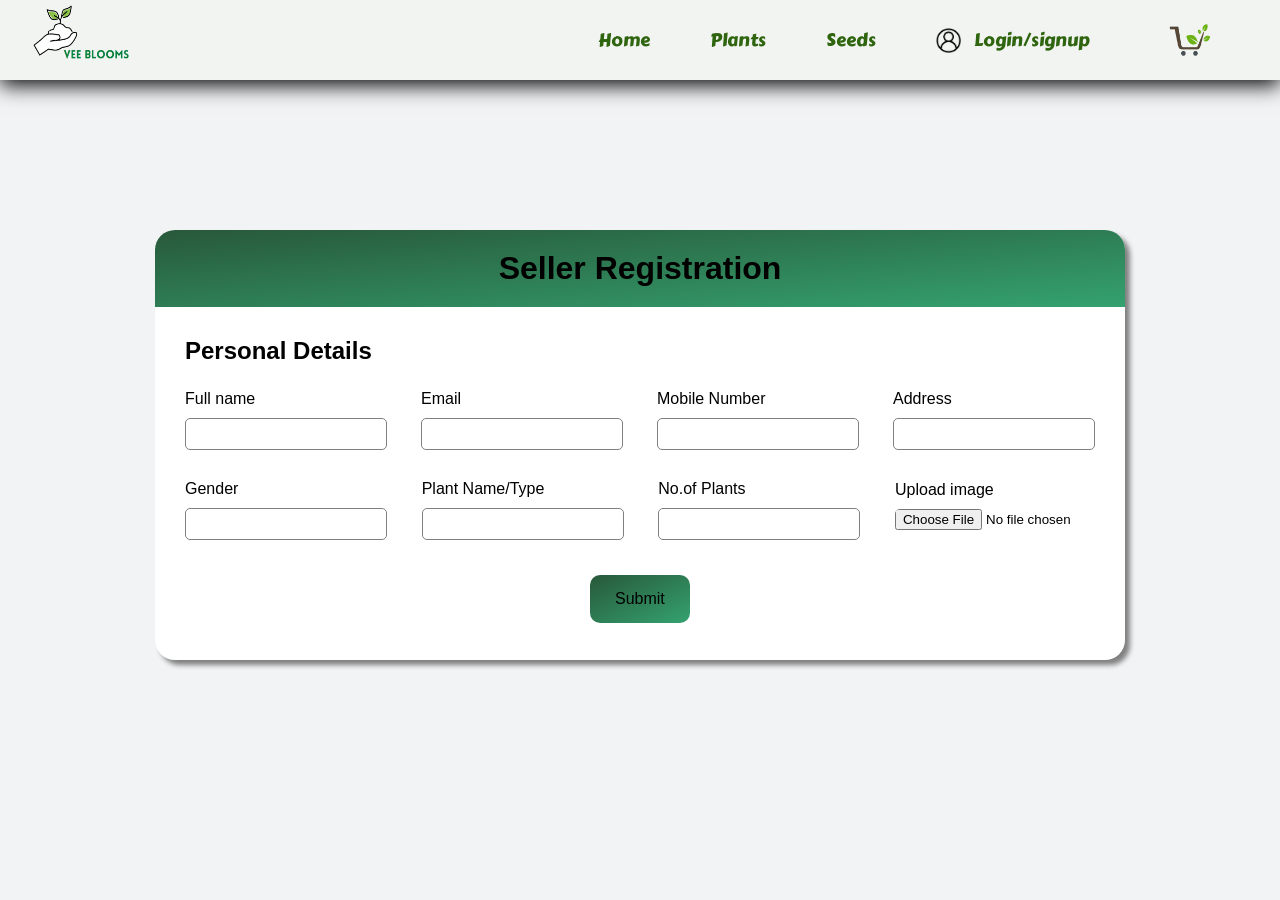
<file: pages/seller.html>
<!DOCTYPE html>
<html lang="en">

<head>
    <meta charset="UTF-8" />
    <meta http-equiv="X-UA-Compatible" content="IE=edge">
    <meta name="viewport" content="width=device-width, initial-scale=1.0">
    <title>Document</title>
    <link href="https://fonts.googleapis.com/css2?family=Carter+One&display=swap" rel="stylesheet" />
    <link rel="stylesheet" href="https://cdnjs.cloudflare.com/ajax/libs/font-awesome/6.2.1/css/all.min.css"
        integrity="sha512-MV7K8+y+gLIBoVD59lQIYicR65iaqukzvf/nwasF0nqhPay5w/9lJmVM2hMDcnK1OnMGCdVK+iQrJ7lzPJQd1w=="
        crossorigin="anonymous" referrerpolicy="no-referrer" />
    <link rel="stylesheet" href="../assests/css/seller.css">
</head>

<body>
    <header>
        <div class="logo">
            <img src="../assests/images/Picsart_22-12-05_14-49-34-612.png" alt="LOGO">
        </div>

        <div class="nav">
            <a href="/index.html">Home</a>
            <a href="./plant.html">Plants</a>
            <a href="./seeds.html">Seeds</a>
            <a href="./login.html"><img id="log" src="../assests/images/Untitled_design-removebg-preview.png"
                    alt="login">Login/signup</a>

            <a href="./cart.html"><img id="cart" src="../assests/images/cart logo.png" alt="cart"></a>
        </div>
    </header>





    <div class="main">
        <div class="seller">
            <h1>Seller Registration</h1>
        </div>
        <div class="information">
            <h2>Personal Details</h2>
            <div class="personal">

                <label for="Full name">Full name <input type="text"></label>
                <label for="Full name">Email <input type="text"></label>
                <label for="Full name">Mobile Number<input type="text"></label>
                <label for="Full name">Address<input type="text"></label>
            </div>
            <div class="personal">
                <label for="Full name">Gender <input type="text"></label>
                <label for="Full name">Plant Name/Type<input type="text"></label>
                <label for="Full name">No.of Plants<input type="text"></label>
                <label for="Full name">Upload image<input type="file"></label>
            </div>

            <a href="../index.html">Submit</a>

        </div>
    </div>





</body>

</html>
</file>
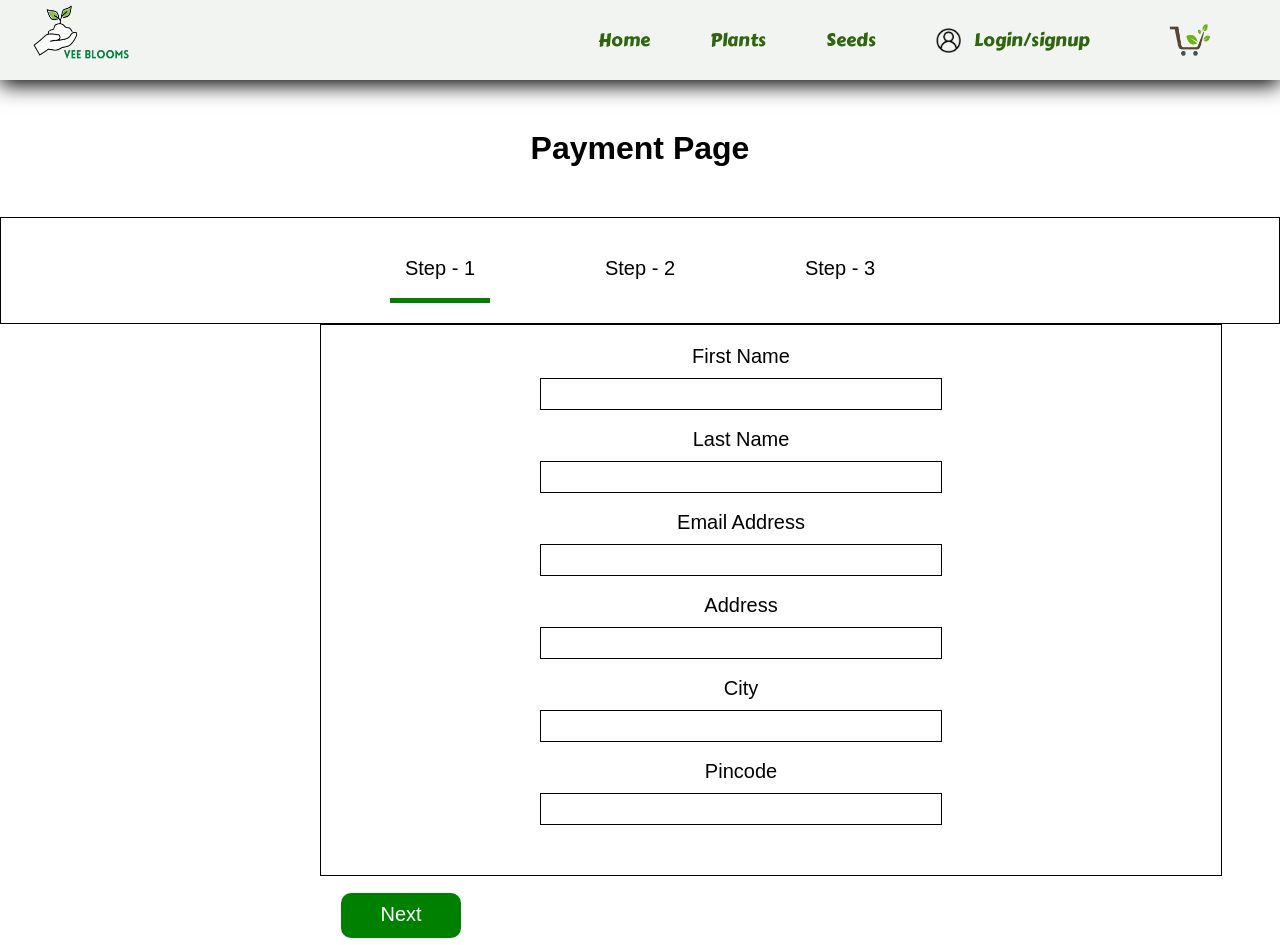
<file: pages/payments/payment.html>
<!DOCTYPE html>
<html lang="en">

<head>
    <meta charset="UTF-8" />
    <meta http-equiv="X-UA-Compatible" content="IE=edge" />
    <meta name="viewport" content="width=device-width, initial-scale=1.0" />
    <title>Document</title>
    <link href="https://fonts.googleapis.com/css2?family=Carter+One&display=swap" rel="stylesheet" />
    <link rel="stylesheet" href="/assests/css/payment/payment.css" />
</head>

<body>
    <header>
        <div class="logo">
            <img src="/assests/images/Picsart_22-12-05_14-49-34-612.png" alt="LOGO" />
        </div>

        <div class="nav">
            <a href="/index.html">Home</a>
            <a href="../plant.html">Plants</a>
            <a href="../seeds.html">Seeds</a>
            <a href="../login.html"><img id="log" src="/assests/images/Untitled_design-removebg-preview.png" alt="login">Login/signup</a>
                  

            <a href="../cart.html"><img id="cart" src="/assests/images/cart logo.png" alt="cart" /></a>
        </div>
    </header>

    <h1>Payment Page</h1>
    <div class="steps">
        <div class="step1">Step - 1</div>
        <div class="step3">Step - 2</div>
        <div class="step3">Step - 3</div>
    </div>
    <form>
        <div class="whole">
            <div class="content">
                <label for="fname" id="fname">First Name</label><br>
                <input id="box" type="text" required><br><br>

                <label for="lname" id="lname">Last Name</label><br>
                <input id="box" type="text" required><br><br>

                <label for="Email" id="email">Email Address</label><br>
                <input id="box" type="text" required><br><br>



                <label for="Address" id="street">Address</label><br>
                <input id="box" type="text" required><br><br>

                <label for="City" id="city">City</label><br>
                <input id="box" type="text" required><br><br>

                <label for="pincode" id="pincode">Pincode</label><br>
                <input id="box" type="number" required><br><br>

                <div class="last">

                    <a class="next" href="payment2.html">Next</a>
                </div>

            </div>
        </div>
    </form>
</body>

</html>
</file>
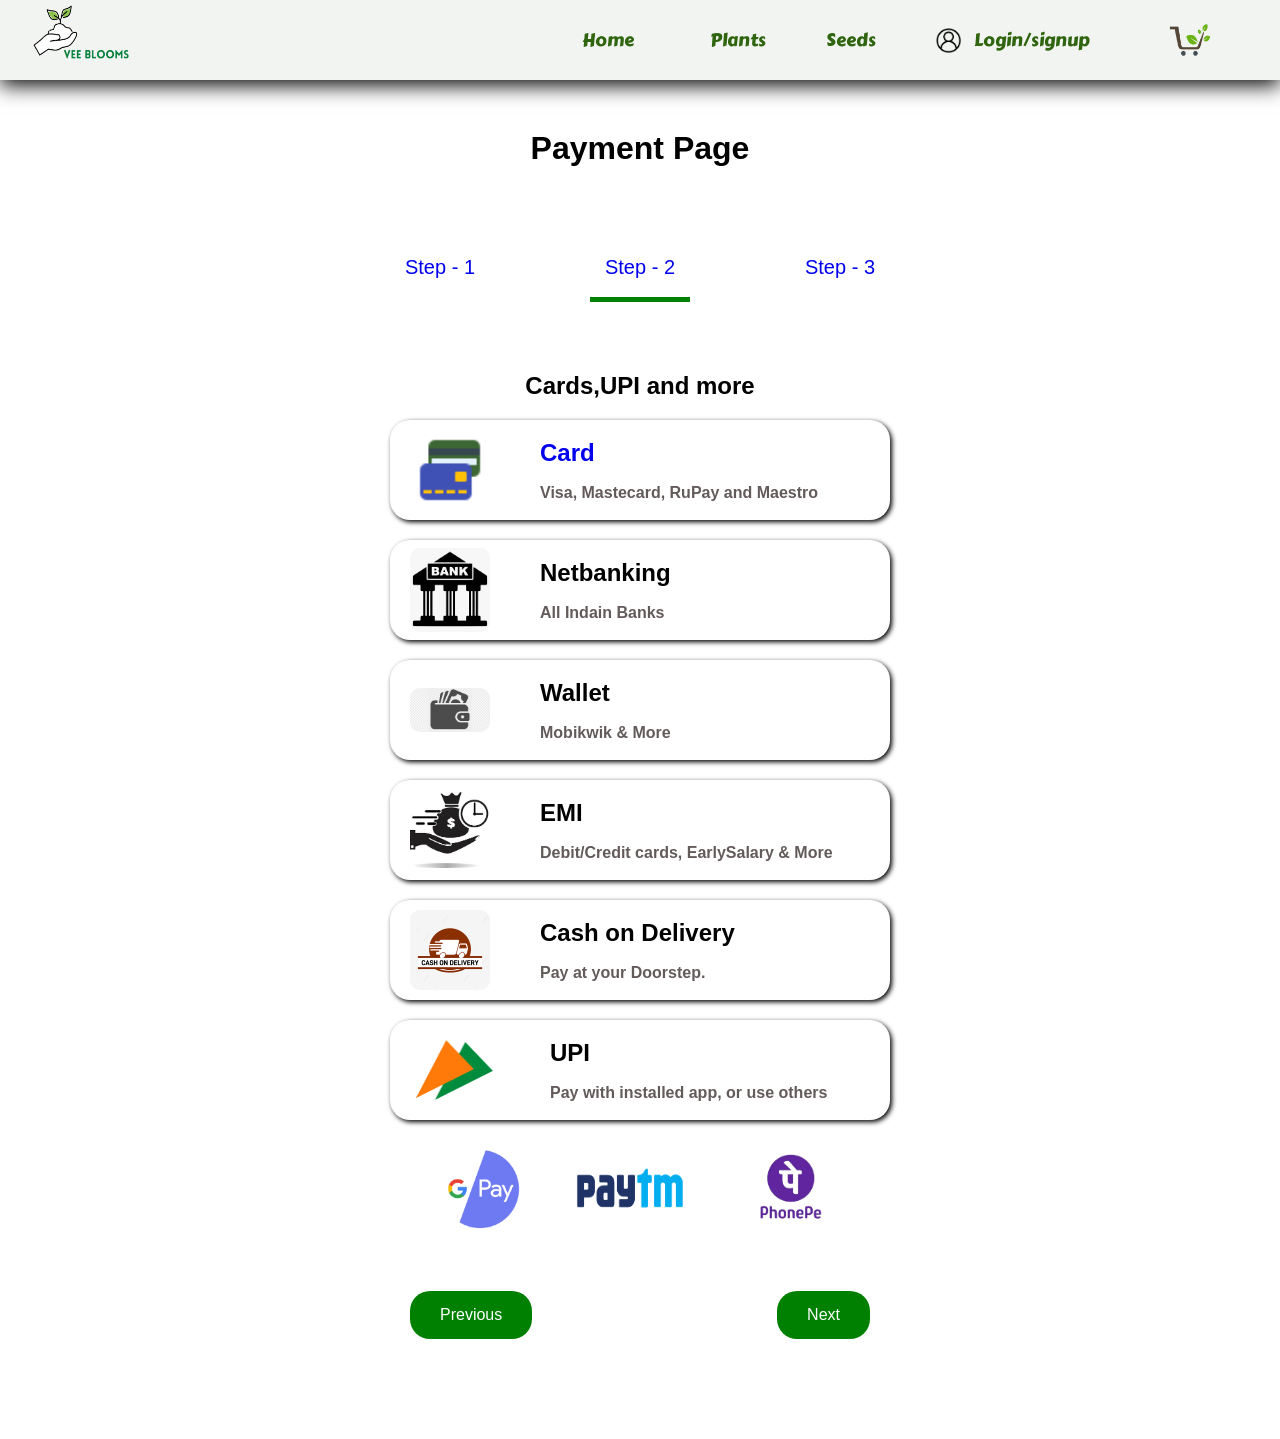
<file: pages/payments/payment2.html>
<!DOCTYPE html>
<html lang="en">

<head>
  <meta charset="UTF-8" />
  <meta http-equiv="X-UA-Compatible" content="IE=edge" />
  <meta name="viewport" content="width=device-width, initial-scale=1.0" />
  <title>Document</title>
  <link href="https://fonts.googleapis.com/css2?family=Carter+One&display=swap" rel="stylesheet" />
  <link rel="stylesheet" href="/assests/css/payment/payment2.css" />
</head>

<body>
  <header>
    <div class="logo">
      <img src="/assests/images/Picsart_22-12-05_14-49-34-612.png" alt="LOGO" />
    </div>

    <div class="nav">
      <div class="dropdown">
        <a class="home" href="index.html">Home</a>
        <div class="dropdown-content">
          <a href="../blog.html">Blog</a>
          <a href="#review">Review</a>
        </div>
      </div>
      <a href="../plant.html">Plants</a>
      <a href="../seeds.html">Seeds</a>
      <a href="../login.html"><img id="log" src="/assests/images/Untitled_design-removebg-preview.png" alt=""
          LOGIN />Login/signup</a>

      <a href="../cart.html"><img id="cart" src="/assests/images/cart logo.png" alt="cart" /></a>
    </div>
  </header>


  <h1>Payment Page</h1>
  <div class="steps">
    <a href="payment.html" class="step1">Step - 1</a>
    <a href="payment2.html" class="step2">Step - 2</a>
    <a href="#" class="step3">Step - 3</a>
  </div>

  <div class="payment">
    <h2>Cards,UPI and more</h2>
    <a href="#" class="card pay">
      <img src="/assests/images/card icon.png" alt="card">
      <div class="card para">
        <h2>Card</h2>
        <h4>Visa, Mastecard, RuPay and Maestro</h4>
      </div>
    </a>

    <div class="netbanking pay">
      <img src="/assests/images/bank.png" alt="bank">
      <div class="netbank para">
        <h2>Netbanking</h2>
        <h4>All Indain Banks</h4>
      </div>
    </div>
    <div class="wallet pay">
      <img src="/assests/images/wallet.png" alt="wallet">
      <div class="upi para">
        <h2>Wallet</h2>
        <h4>Mobikwik & More</h4>
      </div>
    </div>
    <div class="emi pay">
      <img src="/assests/images/emi.jpg" alt="emi">
      <div class="upi para">
        <h2>EMI</h2>
        <h4>Debit/Credit cards, EarlySalary & More</h4>
      </div>
    </div>
    <div class="paylater pay">
      <img src="/assests/images/cod.jpg" alt="cod">
      <div class="upi para">
        <h2>Cash on Delivery</h2>
        <h4>Pay at your Doorstep.</h4>
      </div>
    </div>
    <div class="upipay pay">
      <img src="/assests/images/UPI icon.png" alt="upi">
      <div class="upi para">
        <h2>UPI</h2>
        <h4>Pay with installed app, or use others</h4>
      </div>
    </div>
    <div class="icons">

      <img src="/assests/images/gpay icon.png" alt="gpay" />
      <img src="/assests/images/paytm icon.png" alt="paytm" />
      <img src="/assests/images/phonepe.png" alt="phonepe" />
    </div>
    <div class="last">
      <a href="payment.html">Previous</a>
      <a href="payment3.html">Next</a>
    </div>
  </div>
</body>

</html>
</file>
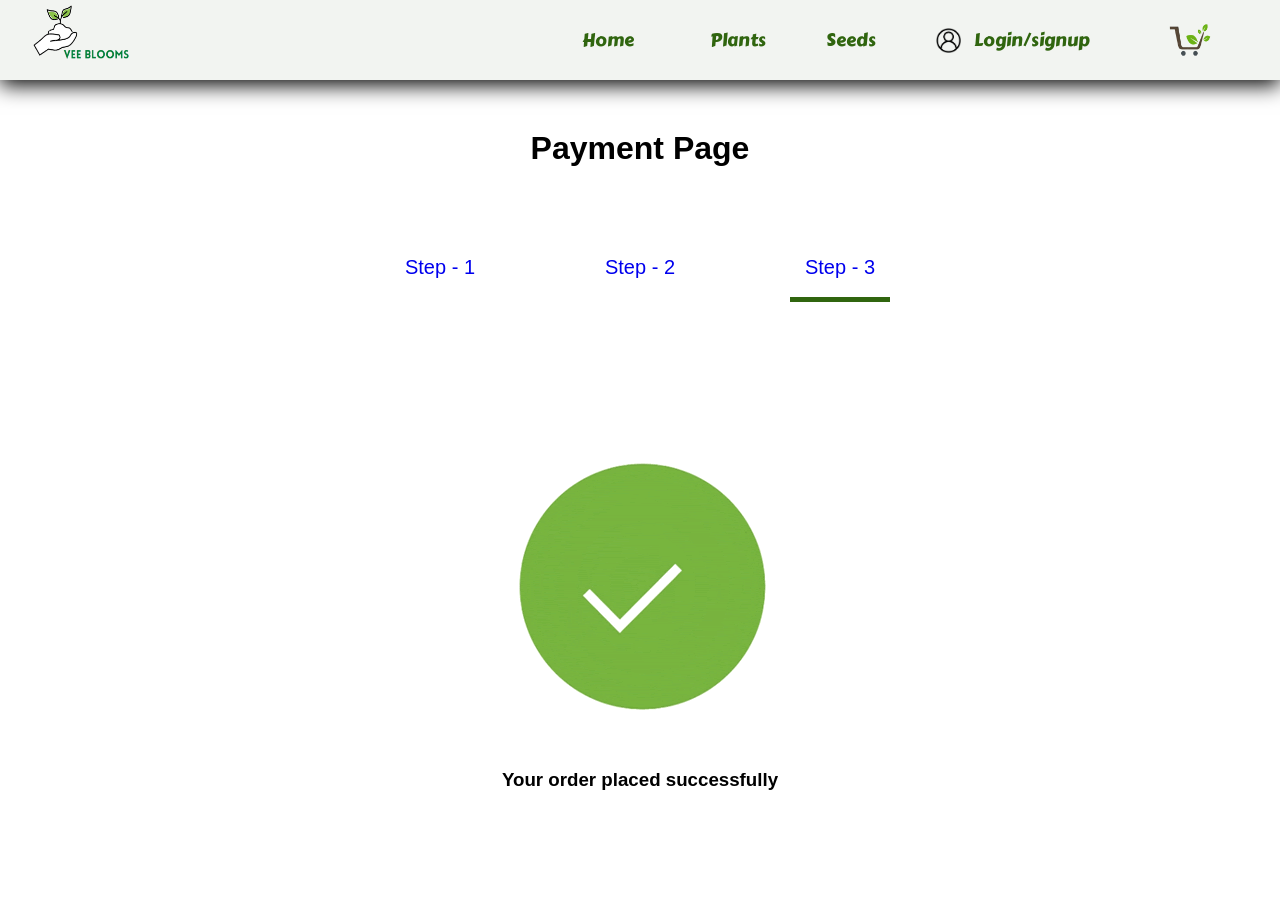
<file: pages/payments/payment3.html>
<!DOCTYPE html>
<html lang="en">

<head>
    <meta charset="UTF-8" />
    <meta http-equiv="X-UA-Compatible" content="IE=edge" />
    <meta name="viewport" content="width=device-width, initial-scale=1.0" />
    <title>Document</title>
    <link href="https://fonts.googleapis.com/css2?family=Carter+One&display=swap" rel="stylesheet" />
    <link rel="stylesheet" href="/assests/css/payment/payment3.css" />
</head>

<body>
    <header>
        <div class="logo">
            <img src="/assests/images/Picsart_22-12-05_14-49-34-612.png" alt="LOGO" />
        </div>

        <div class="nav">
            <div class="dropdown">
                <a class="home" href="/index.html">Home</a>
                <div class="dropdown-content">
                    <a href="../blog.html">Blog</a>
                    <a href="#review">Review</a>
                </div>
            </div>
            <a href="../plant.html">Plants</a>
            <a href="../seeds.html">Seeds</a>
            <a href="../login.html"><img id="log" src="/assests/images/Untitled_design-removebg-preview.png"
                    alt="" LOGIN />Login/signup</a>

            <a href="../cart.html"><img id="cart" src="/assests/images/cart logo.png" alt="cart" /></a>
        </div>
    </header>
    <h1>Payment Page</h1>

    <div class="steps">
        <a href="./payment.html" class="step1">Step - 1</a>
        <a href="./payment2.html" class="step2">Step - 2</a>
        <a href="./payment3.html" class="step3">Step - 3</a>
    </div>

    <div class="payment-success">

        <img class="gif" src="/assests/images/tic.gif">
        <h3>Your order placed successfully</h3>

    </div>

    <forms>

    </forms>
</body>

</html>
</file>
<file: assests/css/style.css>
* {
  margin: 0;
  padding: 0;
  font-family: "Kanit", sans-serif;
  scroll-behavior: smooth;
}

header {
  align-items: center;
  display: flex;
  justify-content: space-between;
  height: 80px;
  background-color: #f2f4f1;
  box-shadow: 0px 5px 20px black;
  position: sticky;
  top: 0;
  z-index: 10;
  font-size: 30px;
}

header a {
  text-decoration: none;
  color: #171a0f;
  display: flex;
  align-items: center;
  font-family: "Carter One", cursive;
  font-size: 80px;
}

#shopping {
  color: blue;
  margin-top: 100px;
}

.home {
  color: black;
  padding: 16px;
  font-size: 16px;
  margin-left: 20px;
  border: none;
  cursor: pointer;
}

.dropdown {
  position: relative;
  display: inline-block;
}

.dropdown-content {
  display: none;
  position: absolute;
  background-color: #f9f9f9;
  min-width: 160px;
  box-shadow: 0px 8px 16px 0px rgba(0, 0, 0, 0.2);
  z-index: 1;
}

.dropdown-content a {
  color: black;
  padding: 12px 16px;
  text-decoration: none;
  display: block;
}

.dropdown-content a:hover {
  background-color: #f1f1f1;
}

.dropdown:hover .dropdown-content {
  display: block;
}

.nav {
  display: flex;
  align-items: center;
}

.nav a:nth-child(4) img {
  margin-right: 13px;
}

#log {
  width: 25px;
  height: 25px;
}

.logo img {
  width: 110px;
  height: 65px;
  margin-left: 25px;
}

.nav a {
  margin: 10px;
  text-decoration: none;
  margin-right: 50px;
  font-size: 18px;
  color: #30650f;
}

#cart {
  width: 80px;
  height: 60px;
}

/* header ends */

#buynow {
  padding: 8px 20px;
  margin: 200px 50px;
  color:black;
  background-color: #536b0c ;
  border-style:none ;
  font-size: 20px;
  border-radius: 20px;

}

.content1 {
  background-image: linear-gradient(rgba(0, 0, 0, 0.5), rgba(0, 0, 0, 0.5)),
    url(../images/pexels-kate-trifo-3804997.jpg);
  background-size: cover;
  width: 100%;
  height: 800px;
  box-sizing: border-box;
  text-align: center;
  padding-top: 200px;
  font-family: "Kanit", sans-serif;
  color: #6f8f06;
  letter-spacing: 2px;
}

.content1 p:nth-child(1) {
  font-size: 50px;
}

.content1 p:nth-child(2) {
  font-size: 30px;
  margin-top: 60px;
}

.main2top {
  background-color: #f2f4f1;
  text-align: center;
  padding-top: 50px;
  color: #30650f;
}

.main2 {
  display: flex;
  background-color: #f2f4f1;
  width: 100%;
  height: 1000px;
  border-radius: 20px;
  padding: 60px;
  box-sizing: border-box;
}

.main2top h1 {
  letter-spacing: 1px;
  font-size: 34px;
  cursor: pointer;
}

.main2top h1:hover {
  letter-spacing: 3px;
  font-size: 34px;
  transition: 0.8s;
}

.left {
  width: 32%;
  height: 800px;
  background-image: url("../images/Offers\ in\ Plants\ Your\ Story.jpg");
  background-repeat: no-repeat;
  background-size: cover;
  transition: 1s;
  margin-right: 50px;
  border-radius: 20px;
}

.left:hover {
  transform: scale(0.98);
  transition: 0.8s;
}

#new {
  color: aliceblue;
  font-size: 30px;
  font-family: Arial, Helvetica, sans-serif;
}

.right {
  width: 70%;
  height: 800px;
  display: flex;
  flex-wrap: wrap;
}

.box1 {
  height: 380px;
  width: 25%;
  border: 2px solid white;
  margin: 0px 30px 30px 30px;
  transition: 1s;
  color: brown;
  text-align: center;
  border-radius: 20px;
  box-shadow: rgba(0, 0, 0, 0.2) 0px 20px 30px;
}

.box1:hover {
  transform: scale(0.95);
  transition: 0.8s;
  box-shadow: 5px 5px 20px grey;
}

.spl img {
  width: 20px;
  height: 30px;
}

.box1 img {
  height: 230px;
  width: 100%;
  margin-bottom: 10px;
  border-radius: 20px;
}

#coin {
  height: 600px;
  width: 100%;
  margin-top: 20px;
}

.fa-sharp{
  color: gold;
  height: 40px;
}
.fa-regular{
  color: gold;
  height: 40px;
}

#add {
  background-color: rgb(232, 229, 229);
  padding: 5px 10px;
  border-radius: 16px;
  height: 400px;
  margin-top: 400px;
  color: rgb(109, 53, 7);
  font-size: 15px;
  text-decoration: none;
}

#add a {
  background-color: white;
  padding: 4px;
  border-radius: 20px;
  margin-top: 400px;
}

#add:hover {
  background-color: #674979;
  color: yellow;
}

/* footer starts */
footer {
  margin-top: 300px;
  padding-top: 280px;
  width: 100%;
  height: 200px;
  background-color: #272727;
  text-align: center;
  color: white;
}

.foot1 {
  width: 60%;
  height: 300px;
  background-color: #5d963f;
  border-radius: 20px;
  position: absolute;
  top: 2800px;
  left: 300px;
}

.foot2 {
  display: flex;
  justify-content: center;
  align-items: center;
}

.footernav a {
  color: white;
  padding: 5px;
  text-decoration: none;
  margin-right: 90px;
}

.foot2 img {
  width: 100px;
}

.footernav {
  display: flex;
  flex-direction: column;
}

.foot1 textarea {
  width: 250px;
  height: 130px;
  border-radius: 20px;
  margin: 20px;
  padding: 20px;
  box-sizing: border-box;
}

.foot1 button {
  padding: 5px 10px;
}

.foot1 h1 {
  margin-top: 23px;
}

.contact {
  margin-top: 20px;
  font-size: 14px;
  height: 122px;
  margin-right: 60px;
}

.contact h2,
.address h2 {
  margin-bottom: 30px;
}

.address {
  font-size: 14px;
}

#footlogo {
  width: 120px;
  height: 80px;
  margin-right: 80px;
  margin-top: 20px;
}

#review {
  display: flex;
  margin-top: 200px;
}

#fai {
  font-size: 62px;
  color: rgb(200, 195, 195);
  margin-top: 30px;
}

#review h5 {
  color: rgb(49, 56, 105);
  font-size: 20px;
  font-family: "Times New Roman", Times, serif;
}

#review p {
  color: rgb(59, 4, 57);
  margin-top: 20px;
  font-family: "Kanit", sans-serif;
  font-size: 16px;
  width: 300px;
  padding: 0px 30px;
  box-sizing: border-box;
}

.name {
  color: #30650f;
}
</file>
<file: assests/css/blog.css>
* {
  margin: 0;
    padding: 0;
  font-family: 'Kanit', sans-serif;
}


header {
  align-items: center;
  display: flex;
  justify-content: space-between;
  height: 80px;
  background-color: #F2F4F1;
  box-shadow: 0px 5px 20px black;
  position: sticky;
  top: 0;
  z-index: 10;

}

header a {
  text-decoration: none;
  color: #171a0f;
  display: flex;
  align-items: center;
  font-family: "Carter One", cursive;
}

.home {

  color: black;
  padding: 16px;
  font-size: 16px;
  margin-left: 20px;
  border: none;
  cursor: pointer;
}

.dropdown {
  position: relative;
  display: inline-block;
}

.dropdown-content {
  display: none;
  position: absolute;
  background-color: #f9f9f9;
  min-width: 160px;
  box-shadow: 0px 8px 16px 0px rgba(0, 0, 0, 0.2);
  z-index: 1;
}

.dropdown-content a {
  color: black;
  padding: 12px 16px;
  text-decoration: none;
  display: block;
}

.dropdown-content a:hover {
  background-color: #f1f1f1;
}

.dropdown:hover .dropdown-content {
  display: block;
}

.nav {
  display: flex;
  align-items: center;
}

.nav a:nth-child(4) img {
  margin-right: 13px;
}

#log {
  width: 25px;
  height: 25px;
}

.logo img {
  width: 110px;
  height: 65px;
  margin-left: 25px;
}

.nav a {
  margin: 10px;
  text-decoration: none;
  margin-right: 50px;
  font-size: 18px;
  color: #30650f;
}

#cart {
  width: 80px;
  height: 60px;
}

/* header ends */

.center{
  background-image: url(../images/background.jpg);
  height: 530px;
  background-repeat: no-repeat;
  width: 800px;
  margin: 50px auto;
  border-radius: 20px;
  box-shadow: 1px 1px 10px black;
  padding: 30px;
  box-sizing: border-box;
}
.center p{
  margin-top: 140px;
  font-size: 20px;
  font-family: "Carter One", cursive;
  color: #496235;
  
}
.center p span{
  font-size: 40px;
  font-family: "Carter One", cursive;
  color: #425a27;
}
.careimg img{
  width: 300px;
  height: 300px;
 margin:0px 0px 100px 70px;
}
.content{
 display: flex;
  width: 1070px;
  height: 430px;
  box-shadow: 5px 5px 5px grey;
  margin:150px auto;
  border-radius: 20px;
  background-color: white;
  color: #203f0c;
  font-family: carton;

}
.require li{
  margin:20px 100px 0px 100px;
  font-family: "Carter One", cursive;
  font-size: 18px;
}
h2{
  color:#0e0e0e;
  font-family: "Carter One", cursive;
  text-align: center;
  margin-top: 100px;
  letter-spacing: 1px;
  font-size: 29px;
}
h3{
  color:#0e0e0e;
  font-family: "Carter One", cursive;
  margin-top: 100px;
  font-size: 29px;
  margin-left: 30px;
}
.bottomimages{
  display: flex;
}
.bottomimages img:nth-child(1){
  width: 400px;
  height: 240px;
  margin: 80px 10px 60px 450px;
  box-shadow: 5px 5px 5px grey;

}
.bottom li{
  list-style-type: circle solid rgb(242, 9, 9);  
  margin-left: 100px;
  color:rgb(44, 70, 104);
  margin: 15px 30px 15px 70px;
  font-family:'Carter One';
}
.fa-solid{
  position: absolute;
  font-size: 100px;
  top: 1880px;
  left:610px;
  color:white;
  cursor: pointer;

}
.firstimage img{
 width:200px;
 margin: 100px 20px 20px 70px;
}
.secimage img{
  width:160px;
  margin: 100px 0px 20px 30px;
 }
 .thirdimage img{
  width:200px;
  margin: 100px 20px 20px 70px;
 }
 .first,.second{
  display: flex;
 }
 .firstpoint,.thirdpoint{
  margin:90px 90px 40px 40px;
  letter-spacing: 1px;
  font-family:carter one;
  color: rgb(132, 90, 6);
  font-size: 17px;
 }
 .secpoint{
 margin:90px 90px 40px 140px;
 font-family:carter one;
 font-weight: 0;
 font-size: 17px;
 letter-spacing: .5px;
 color: rgb(132, 90, 6);
}
 .third{
  display: flex;
 }
 h4{
  color:#425a27;
  font-family: carter one;
 }
</file>
<file: assests/css/cart.css>
*{
    margin: 0;
    padding: 0;
    font-family: 'Kanit', sans-serif;
	box-sizing: border-box;
   

}
body{
    background-color:white;
}
header{
    align-items: center;
    display: flex;
    justify-content: space-between;
    height:80px;
    box-shadow: 0px 5px 20px black;
    position:sticky;
    top: 0;
    z-index: 10;
    align-items: center;
    background-color: white;
    
}
header a{
text-decoration: none;
color: #171a0f;
display: flex;
align-items: center;
font-family: "Carter One", cursive;
}  
.nav{
    display: flex;
    align-items: center;
  
}
.nav a:nth-child(4) img{
    margin-right: 13px;
}
#log{
     width: 25px;
     height: 25px;  
}
#cart{
    width: 80px;
    height: 60px;
}
h1{
    color:rgb(38, 58, 35);
    margin-top: 100px;
    letter-spacing: 1px;
    text-align: center;
}
h1:hover{
    letter-spacing: 3px;
    font-size: 34px;
    transition: .8s;
}
.logo img{
    width: 110px;
    height: 65px;  
    margin-left: 25px;
}
.nav a{
    margin:10px;
    text-decoration: none;
    margin-right: 50px;
    font-size: 18px;
    color:#30650f;
}
#fa{
    color: yellow;
}
.main{
	width:90%;
	margin: 100px 5%;

}
.product{
	display: flex;
	align-items: center;
	justify-content: center;
    background-image:linear-gradient(rgba(224, 226, 233, 0.3), rgba(219, 219, 223, 0.838));
	margin: 50px auto;
    
}
#pink{
	width:300px;
    border:2px silver;
    box-shadow:5px 10px 5px 5px solid black;
    transition: 1s;
    border-radius: 20px;
}
#pink:hover{
    transform: scale(0.95);
    transition: .8s;
}
#hibiscus{
	width:300px;
    border:2px silver;
    
    box-shadow:5px 10px 5px 5px solid black;
    transition: 1s;
    border-radius: 20px;

}
   
#hibiscus:hover{
    transform:scale(0.95);
    transition: .8s;
    
}

.product1{
	display: flex;
	flex-direction: column;
	justify-content: space-around;
	height:300px;
	width: 500px;
	margin: 50px;
	align-items:center;

}
.total{
	display: flex;
	flex-direction: column;
	align-items: center;
	justify-content: space-between;
    background-color:#171a0f;
	width:50%;
	height: 200px;
	margin: 50px auto;
    padding: 30px;
	border-radius: 30px;
    color: white;
}
.total p{
	display: flex;
	justify-content: space-around;
	width: 500px;

}
.bottom{
display: flex;
}
.product-remove {
    margin-left: 30px;
    width: 150px;
    height: 40px;
    margin-bottom: 30px;
    padding: 8px;
    background-color: white;
    text-decoration: none;
    text-align: center;
    transition: 0.1s;
    color: rgb(51, 72, 34);
}
.product-remove:hover{
    background-color: #435415;
    color:rgb(246, 246, 246);
}
.product1 h3{
  font-size: 30px;
  color: rgb(51, 72, 34);
}
.product1 h4{
    font-size: 20px;
    font-weight: 700;
}
.total a{
    width: 230px;
    height: 50px;
    padding: 18px;
    background-color:#5d963f;
    text-decoration: none;
    text-align: center;
    transition: 0.1s;
    color: rgb(82, 18, 71);
}
.total a:hover{
    transform:scale(0.95);
    transition: .8s;
    color: white;
    background-color: red;
}
.product-quantity{
    width: 200px;
    height: 100px;
}

select{
    width: 150px;
    height: 40px;
    padding: 8px;
 
}
#Quantity{
  margin-right: 10px;
  color:#435415;
  font-size: 18px;
  font-weight: 600;
}
.product:hover{
    transform:scale(0.95);
    transition: .8s;
    box-shadow: 5px 5px 20px grey;
}
h3:hover{
    letter-spacing: 3px;
}
footer{
    margin-top: 500px;
    padding-top: 280px;
    width:100%;
    height:500px;
    background-color:#272727;
    text-align: center;
    color: white;

}
.foot1{
  width: 60%;
  height:300px;
  background-color:#5d963f;
  border-radius: 20px;
  position: absolute;
  top: 1850px;
  left: 300px;
}
.foot2{
display: flex;
justify-content: center;
align-items: center;

}
.footernav a{
    color: white;
    padding: 5px;
    text-decoration: none;
    margin-right: 90px;
   
}

.foot2 img{
    width:100px;
}
.footernav{
    display: flex;
    flex-direction: column;
 
}
.foot1 textarea{
    width:250px;
    height: 130px;
    border-radius: 20px;
    margin:20px;
    padding:20px ;
    box-sizing: border-box;
}
.foot1 button{
    padding: 5px 10px;
}
.foot1 h1{
 margin-top: 23px;
}
.contact{
   margin-top: 20px;
    font-size: 14px;
    height:122px;
    margin-right: 60px;
}
.contact h2, .address h2{
   margin-bottom: 30px;
}
.address{

    font-size: 14px;
}
#footlogo{
    width:120px;
    height:80px;
    margin-right: 80px;
    margin-top: 20px;
}
</file>
<file: assests/css/plant_seeds.css>
* {
    margin: 0;
    padding: 0;
    font-family: 'Kanit', sans-serif;
}

body {
    background-color: #F2F4F1;
}

header {
    align-items: center;
    display: flex;
    justify-content: space-between;
    height: 80px;
    background-color: #F2F4F1;
    box-shadow: 0px 5px 20px black;
    position: sticky;
    top: 0;
    z-index: 10;
}

header a {
    text-decoration: none;
    color: #171a0f;
    display: flex;
    align-items: center;
    font-family: "Carter One", cursive;
}

.nav {
    display: flex;
    align-items: center;
}

.nav a:nth-child(4) img {
    margin-right: 13px;
}

#log {
    width: 25px;
    height: 25px;
}

.logo img {
    width: 110px;
    height: 65px;
    margin-left: 25px;
}

.nav a {
    margin: 10px;
    text-decoration: none;
    margin-right: 50px;
    font-size: 18px;
    color: #30650f;
}

#cart {
    width: 80px;
    height: 60px;
}

/* header ends */
.right {
    margin: 100px auto;
    height: 800px;
    display: flex;
    flex-wrap: wrap;
    justify-content: space-around;

}

.box1 {
    height: 380px;
    width: 220px;
    border: 2px solid white;
    margin: 0px 30px 30px 30px;
    transition: 1s;
    color: brown;
    text-align: center;
    border-radius: 20px;
    box-shadow: 5px 5px 5px grey;
}

.box1:hover {
    transform: scale(0.95);
    transition: .8s;
    box-shadow: 5px 5px 20px grey;

}

.spl img {

    width: 20px;
    height: 30px;
}

.box1 img {
    height: 230px;
    width: 100%;
    margin-bottom: 10px;
    border-radius: 20px;
}

#coin {
    height: 600px;
    width: 100%;
    margin-top: 20px;
}

.fa-sharp {
    color: gold;
    height: 40px;

}
.fa-regular {
    color: gold;
    height: 40px;

}

#add {
    background-color: rgb(232, 229, 229);
    padding: 5px 10px;
    border-radius: 16px;
    height: 400px;
    margin-top: 400px;
    color: rgb(109, 53, 7);
    font-size: 15px;
    text-decoration: none;
}


.foot1 h1 {
    margin-top: 23px;
}

/* footer starts */
footer {
    margin-top: 200px;
    padding-top: 280px;
    width: 100%;
    height: 200px;
    background-color: #272727;
    text-align: center;
    color: white;

}

.foot1 {
    width: 60%;
    height: 300px;
    background-color: #5d963f;
    border-radius: 20px;
    position: absolute;
    top: 1100px;
    left: 300px;
}

.foot2 {
    display: flex;
    justify-content: center;
    align-items: center;

}

.footernav a {
    color: white;
    padding: 5px;
    text-decoration: none;
    margin-right: 90px;

}

.foot2 img {
    width: 100px;
}

.footernav {
    display: flex;
    flex-direction: column;

}

.foot1 textarea {
    width: 250px;
    height: 130px;
    border-radius: 20px;
    margin: 20px;
    padding: 20px;
    box-sizing: border-box;
}

.foot1 button {
    padding: 5px 10px;
}

.contact {
    margin-top: 20px;
    font-size: 14px;
    height: 122px;
    margin-right: 60px;
}

.contact h2,
.address h2 {
    margin-bottom: 30px;
}

.address {

    font-size: 14px;
}

#footlogo {
    width: 120px;
    height: 80px;
    margin-right: 80px;
    margin-top: 20px;
}
</file>
<file: assests/css/productcart.css>
* {
    margin: 0;
    padding: 0;
    font-family: "Kanit", sans-serif;
    box-sizing: border-box;
  }
  body {
    background-color: white;
  }
  header {
    align-items: center;
    display: flex;
    justify-content: space-between;
    height: 80px;
    box-shadow: 0px 5px 20px black;
    position: sticky;
    top: 0;
    z-index: 10;
    background-color: white;
  }
  header a {
    text-decoration: none;
    color: #171a0f;
    display: flex;
    align-items: center;
    font-family: "Carter One", cursive;
  }
  .nav {
    display: flex;
    align-items: center;
  }
  .nav a:nth-child(4) img {
    margin-right: 13px;
  }
  #log {
    width: 25px;
    height: 25px;
  }
  #cart {
    width: 80px;
    height: 60px;
  }
  
  .logo img {
    width: 110px;
    height: 65px;
    margin-left: 25px;
  }
  .nav a {
    margin: 10px;
    text-decoration: none;
    margin-right: 50px;
    font-size: 18px;
    color: #30650f;
  }
  
  /* header ends */
  
  h1 {
    color: rgb(38, 58, 35);
    margin-top: 100px;
    letter-spacing: 1px;
    text-align: center;
  }
  h1:hover {
    letter-spacing: 3px;
    font-size: 34px;
    transition: 0.8s;
  }
.fa-sharp {
    color: yellow;
  }
  .main {
    width: 90%;
    margin: 100px 5%;
  }
  .product {
    display: flex;
    align-items: center;
    justify-content: center;
    background-image: linear-gradient(
      rgba(224, 226, 233, 0.3),
      rgba(219, 219, 223, 0.838)
    );
    margin: 50px auto;
  }
  #sunflower,#pink {
    width: 300px;
    border: 2px silver;
    box-shadow: 5px 10px 5px 5px solid black;
    transition: 1s;
    border-radius: 20px;
  }
  #sunflower,#pink:hover {
    transform: scale(0.95);
    transition: 0.8s;
  }
  
  .product1 {
    display: flex;
    flex-direction: column;
    justify-content: space-around;
    height: 300px;
    width: 500px;
    margin: 50px;
    align-items: center;
  }
  .total {
    display: flex;
    flex-direction: column;
    align-items: center;
    justify-content: space-between;
    background-color: #171a0f;
    width: 50%;
    height: 200px;
    margin: 50px auto;
    padding: 30px;
    border-radius: 30px;
    color: white;
  }
  .total p {
    display: flex;
    justify-content: space-around;
    width: 500px;
  }
  .bottom {
    display: flex;
  }
  .product-remove {
    margin-left: 30px;
    width: 150px;
    height: 40px;
    margin-bottom: 30px;
    padding: 8px;
    background-color: white;
    text-decoration: none;
    text-align: center;
    transition: 0.1s;
    color: rgb(51, 72, 34);
  }
  .product-remove:hover {
    background-color: #435415;
    color: rgb(246, 246, 246);
  }
  .product1 h3 {
    font-size: 30px;
    color: rgb(51, 72, 34);
  }
  .product1 h4 {
    font-size: 20px;
    font-weight: 700;
  }
  .total a {
    width: 230px;
    height: 50px;
    padding: 18px;
    background-color: #5d963f;
    text-decoration: none;
    text-align: center;
    transition: 0.1s;
    color: rgb(82, 18, 71);
  }
  .total a:hover {
    transform: scale(0.95);
    transition: 0.8s;
    color: white;
    background-color: red;
  }
  .product-quantity {
    width: 200px;
    height: 100px;
  }
  
  select {
    width: 150px;
    height: 40px;
    padding: 8px;
  }
  #Quantity {
    margin-right: 10px;
    color: #435415;
    font-size: 18px;
    font-weight: 600;
  }
  .product:hover {
    transform: scale(0.95);
    transition: 0.8s;
    box-shadow: 5px 5px 20px grey;
  }
  h3:hover {
    letter-spacing: 3px;
  }
  footer {
    margin-top: 500px;
    padding-top: 280px;
    width: 100%;
    height: 500px;
    background-color: #272727;
    text-align: center;
    color: white;
  }
  .foot1 {
    width: 60%;
    height: 300px;
    background-color: #5d963f;
    border-radius: 20px;
    position: absolute;
    top: 1350px;
    left: 300px;
  }
  .foot2 {
    display: flex;
    justify-content: center;
    align-items: center;
  }
  .footernav a {
    color: white;
    padding: 5px;
    text-decoration: none;
    margin-right: 90px;
  }
  
  .foot2 img {
    width: 100px;
  }
  .footernav {
    display: flex;
    flex-direction: column;
  }
  .foot1 textarea {
    width: 250px;
    height: 130px;
    border-radius: 20px;
    margin: 20px;
    padding: 20px;
    box-sizing: border-box;
  }
  .foot1 button {
    padding: 5px 10px;
  }
  .foot1 h1 {
    margin-top: 23px;
  }
  .contact {
    margin-top: 20px;
    font-size: 14px;
    height: 122px;
    margin-right: 60px;
  }
  .contact h2,
  .address h2 {
    margin-bottom: 30px;
  }
  .address {
    font-size: 14px;
  }
  #footlogo {
    width: 120px;
    height: 80px;
    margin-right: 80px;
    margin-top: 20px;
  }
</file>
<file: assests/css/seller.css>
* {
    margin: 0;
    padding: 0;
    font-family: "Kanit", sans-serif;
  }
  body{
   background-color: #f1f3f4;
  }
  header {
    align-items: center;
    display: flex;
    justify-content: space-between;
    height: 80px;
    background-color: #f2f4f1;
    box-shadow: 0px 5px 20px black;
    position: sticky;
    top: 0;
    z-index: 10;
    align-items: center;
    font-size: 30px;
  }
  header a {
    text-decoration: none;
    color: #171a0f;
    display: flex;
    align-items: center;
    font-family: "Carter One", cursive;
    font-size: 80px;
  }
  
  #shopping {
    color: blue;
    margin-top: 100px;
  }
  
  .home {
    color: black;
    padding: 16px;
    font-size: 16px;
    margin-left: 20px;
    border: none;
    cursor: pointer;
  }
  
  .dropdown {
    position: relative;
    display: inline-block;
  }
  
  .dropdown-content {
    display: none;
    position: absolute;
    background-color: #f9f9f9;
    min-width: 160px;
    box-shadow: 0px 8px 16px 0px rgba(0, 0, 0, 0.2);
    z-index: 1;
  }
  
  .dropdown-content a {
    color: black;
    padding: 12px 16px;
    text-decoration: none;
    display: block;
  }
  
  .dropdown-content a:hover {
    background-color: #f1f1f1;
  }
  
  .dropdown:hover .dropdown-content {
    display: block;
  }
  
  .nav {
    display: flex;
    align-items: center;
  }
  .nav a:nth-child(4) img {
    margin-right: 13px;
  }
  #log {
    width: 25px;
    height: 25px;
  }
  .logo img {
    width: 110px;
    height: 65px;
    margin-left: 25px;
  }
  .nav a {
    margin: 10px;
    text-decoration: none;
    margin-right: 50px;
    font-size: 18px;
    color:#30650f;
  }
  #cart {
    width: 80px;
    height: 60px;
  }
.main{
    width: 970px;
    height: 430px;
    box-shadow: 5px 5px 5px grey;
    margin: 150px auto;
    border-radius: 20px;
    background-color: white;
}
.information{
    padding: 30px;
}

.main >h2{
    margin-bottom: 20px;
    
}
.main input{
    border: 1px solid grey;
    border-radius: 5px;
}
.main a{
    padding: 15px 25px;
   background-image: linear-gradient(to bottom right,#28583a,#34a26f);;
    border-radius: 10px;
    margin:30px auto;
    display: block;
    width:50px;
    text-decoration: none;
    color: black;
}
.seller{
    background-image: linear-gradient(to bottom right,#28583a,#34a26f);;
    padding:20px;
    border-radius: 20px 20px 0px 0px;
    text-align: center;
}
.personal{
    height:70px;
    display: flex;
    justify-content: space-between;
    align-items: center;
    margin:20px auto;
}
.personal label{
    display: flex;
    flex-direction: column;
}
.personal label input{
    width: 200px;
    height: 30px;
    margin-top: 10px;
}
input[type=file]{
   border: 0px;
}
</file>
<file: assests/css/payment/payment.css>
* {
  margin: 0;
  padding: 0;
  font-family: "Kanit", sans-serif;
}

header {
  align-items: center;
  display: flex;
  justify-content: space-between;
  height: 80px;
  background-color: #f2f4f1;
  box-shadow: 0px 5px 20px black;
  position: sticky;
  top: 0;
  z-index: 10;
  align-items: center;
  font-size: 30px;
}

header a {
  text-decoration: none;
  color: #171a0f;
  display: flex;
  align-items: center;
  font-family: "Carter One", cursive;
  font-size: 80px;
}

#shopping {
  color: blue;
  margin-top: 100px;
}

.home {
  color: black;
  padding: 16px;
  font-size: 16px;
  margin-left: 20px;
  border: none;
  cursor: pointer;
}

.nav {
  display: flex;
  align-items: center;
}

.nav a:nth-child(4) img {
  margin-right: 13px;
}

#log {
  width: 25px;
  height: 25px;
}

.logo img {
  width: 110px;
  height: 65px;
  margin-left: 25px;
}

.nav a {
  margin: 10px;
  text-decoration: none;
  margin-right: 50px;
  font-size: 18px;
  color: #30650f;
}

#cart {
  width: 80px;
  height: 60px;
}

body>h1 {
  text-align: center;
  margin: 50px auto;
}

.steps {
  display: flex;
  justify-content: center;
  border: 1px solid black;

}

.step1,
.step2,
.step3 {
  width: 100px;
  height: 60px;
  margin: 20px 50px;

  display: flex;
  justify-content: center;
  align-items: center;
  font-size: 20px;

}

.step1 {
  border: solid green;
  border-width: 0px 0px 5px 0px;
}

.content {
  width: 800px;
  height: 600px;
  text-align: center;
  margin: 20px 10px 20px 20px;
}

.content input {
  width: 400px;
  border: 1px solid black;
}

label {
  font-size: 20px;

}

#box {
  height: 30px;
  margin-top: 10px;
}

.whole {
  width: 900px;
  height: 550px;
  border: 1.25px solid black;
  margin-left: 320px;
}

.last {
  padding: 10px;
  background-color: green;
  margin-top: 50px;
  width: 100px;
  height: 25px;
  border-radius: 10px;
  text-align: center;
  font-size: 20px;
}

.last a {
  text-decoration: none;
  color: white;
}

.last:hover {
  transform: scale(0.9);
  transition: 0.5s;
}
</file>
<file: assests/css/payment/payment2.css>
* {
  margin: 0;
  padding: 0;
  font-family: "Kanit", sans-serif;
}

header {
  align-items: center;
  display: flex;
  justify-content: space-between;
  height: 80px;
  background-color: #f2f4f1;
  box-shadow: 0px 5px 20px black;
  position: sticky;
  top: 0;
  z-index: 10;
  align-items: center;
  font-size: 30px;
}

header a {
  text-decoration: none;
  color: #171a0f;
  display: flex;
  align-items: center;
  font-family: "Carter One", cursive;
  font-size: 80px;
}

a {
  text-decoration: none;
}

#shopping {
  color: blue;
  margin-top: 100px;
}

.home {
  color: black;
  padding: 16px;
  font-size: 16px;
  margin-left: 20px;
  border: none;
  cursor: pointer;
}

.dropdown {
  position: relative;
  display: inline-block;
}

.dropdown-content {
  display: none;
  position: absolute;
  background-color: #f9f9f9;
  min-width: 160px;
  box-shadow: 0px 8px 16px 0px rgba(0, 0, 0, 0.2);
  z-index: 1;
}

.dropdown-content a {
  color: black;
  padding: 12px 16px;
  text-decoration: none;
  display: block;
}

.dropdown-content a:hover {
  background-color: #f1f1f1;
}

.dropdown:hover .dropdown-content {
  display: block;
}

.nav {
  display: flex;
  align-items: center;
}

.nav a:nth-child(4) img {
  margin-right: 13px;
}

#log {
  width: 25px;
  height: 25px;
}

.logo img {
  width: 110px;
  height: 65px;
  margin-left: 25px;
}

.nav a {
  margin: 10px;
  text-decoration: none;
  margin-right: 50px;
  font-size: 18px;
  color: #30650f;
}

#cart {
  width: 80px;
  height: 60px;
}

body>h1 {
  text-align: center;
  margin: 50px auto;
}

.steps {
  display: flex;
  justify-content: center;
  /* border: 1px solid black; */
  box-sizing: 2px 2px 5px black;
}

.step1,
.step2,
.step3 {
  width: 100px;
  height: 60px;
  margin: 20px 50px;

  display: flex;
  justify-content: center;
  align-items: center;
  font-size: 20px;

}

.step2 {

  border: solid green;
  border-width: 0px 0px 5px 0px;
}

.payment {
  width: 500px;
  margin: 50px auto;

}

.payment>h2 {
  text-align: center;
}

.pay {
  display: flex;
  margin: 20px auto;
  align-items: center;
  box-shadow: 2px 2px 5px black;
  height: 100px;
  border-radius: 20px;
}

.pay img {
  width: 80px;
  margin: auto 50px auto 20px;
  border-radius: 10px;
}

.pay .para {
  display: flex;
  flex-direction: column;
  justify-content: space-around;
  height: 80px;
}

.pay .para h4 {
  color: rgb(99, 90, 90);
}

.icons {
  margin: 5px auto;
  display: flex;
  align-items: center;
  justify-content: center;
}

.icons img:nth-child(2) {
  width: 120px;
  margin: auto 50px;
  height: 70px;
}

.icons img:nth-child(1) {
  width: 80px;
}

.icons img {
  width: 100px;

  display: flex;
  justify-content: space-around;

}

.upipay {
  width: 500px;
  display: flex;
}

.upipay img {
  width: 90px;
  height: 70px;
}

.last {
  display: flex;
  justify-content: space-between;
  border-radius: 10px;
}

.last a {
  color: white;
  background-color: green;
  border-radius: 20px;
  padding: 15px 30px;
  margin: 50px 20px;
}
</file>
<file: assests/css/payment/payment3.css>
* {
  margin: 0;
  padding: 0;
  font-family: "Kanit", sans-serif;
}

body {
  background-color: white;
}

header {
  align-items: center;
  display: flex;
  justify-content: space-between;
  height: 80px;
  background-color: #f2f4f1;
  box-shadow: 0px 5px 20px black;
  position: sticky;
  top: 0;
  z-index: 10;
  align-items: center;
  font-size: 30px;
}

header a {
  text-decoration: none;
  color: #171a0f;
  display: flex;
  align-items: center;
  font-family: "Carter One", cursive;
  font-size: 80px;
}

#shopping {
  color: blue;
  margin-top: 100px;
}

.home {
  color: black;
  padding: 16px;
  font-size: 16px;
  margin-left: 20px;
  border: none;
  cursor: pointer;
}

.dropdown {
  position: relative;
  display: inline-block;
}

.dropdown-content {
  display: none;
  position: absolute;
  background-color: #f9f9f9;
  min-width: 160px;
  box-shadow: 0px 8px 16px 0px rgba(0, 0, 0, 0.2);
  z-index: 1;
}

.dropdown-content a {
  color: black;
  padding: 12px 16px;
  text-decoration: none;
  display: block;
}

.dropdown-content a:hover {
  background-color: #f1f1f1;
}

.dropdown:hover .dropdown-content {
  display: block;
}

.nav {
  display: flex;
  align-items: center;
}

.nav a:nth-child(4) img {
  margin-right: 13px;
}

#log {
  width: 25px;
  height: 25px;
}

.logo img {
  width: 110px;
  height: 65px;
  margin-left: 25px;
}

.nav a {
  margin: 10px;
  text-decoration: none;
  margin-right: 50px;
  font-size: 18px;
  color: #30650f;
}

#cart {
  width: 80px;
  height: 60px;
}

body>h1 {
  text-align: center;
  margin: 50px auto;
}

.steps {
  display: flex;
  justify-content: center;

}

.step1,
.step2,
.step3 {
  width: 100px;
  height: 60px;
  margin: 20px 50px;

  display: flex;
  justify-content: center;
  align-items: center;
  font-size: 20px;

}

.payment-success {
  display: flex;
  flex-direction: column;
  justify-content: center;
  align-items: center;
  height: 600px;
}

.payment-success h3 {
  margin-top: 2em;
}

.steps a {
  text-decoration: none;

}

.step3 {
  border: solid #30650f;
  border-width: 0px 0px 5px 0px;
}
</file>
